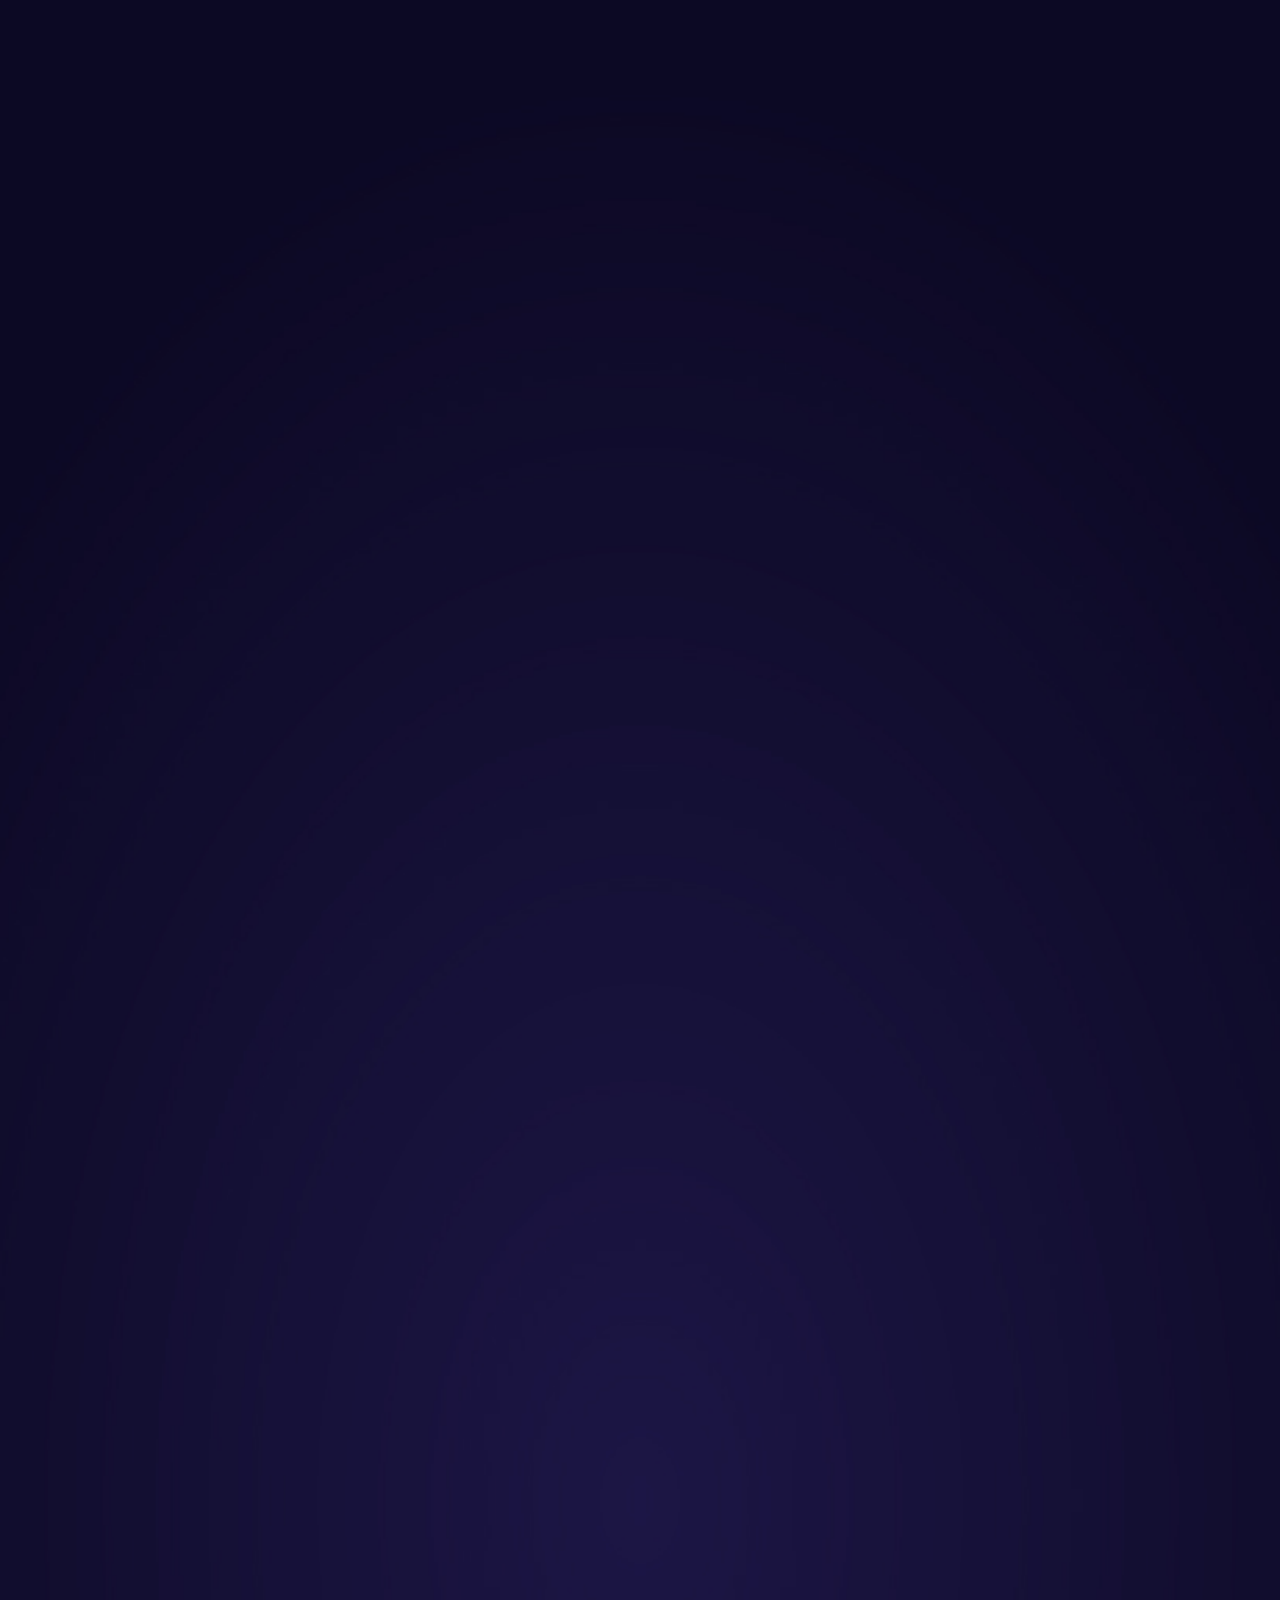
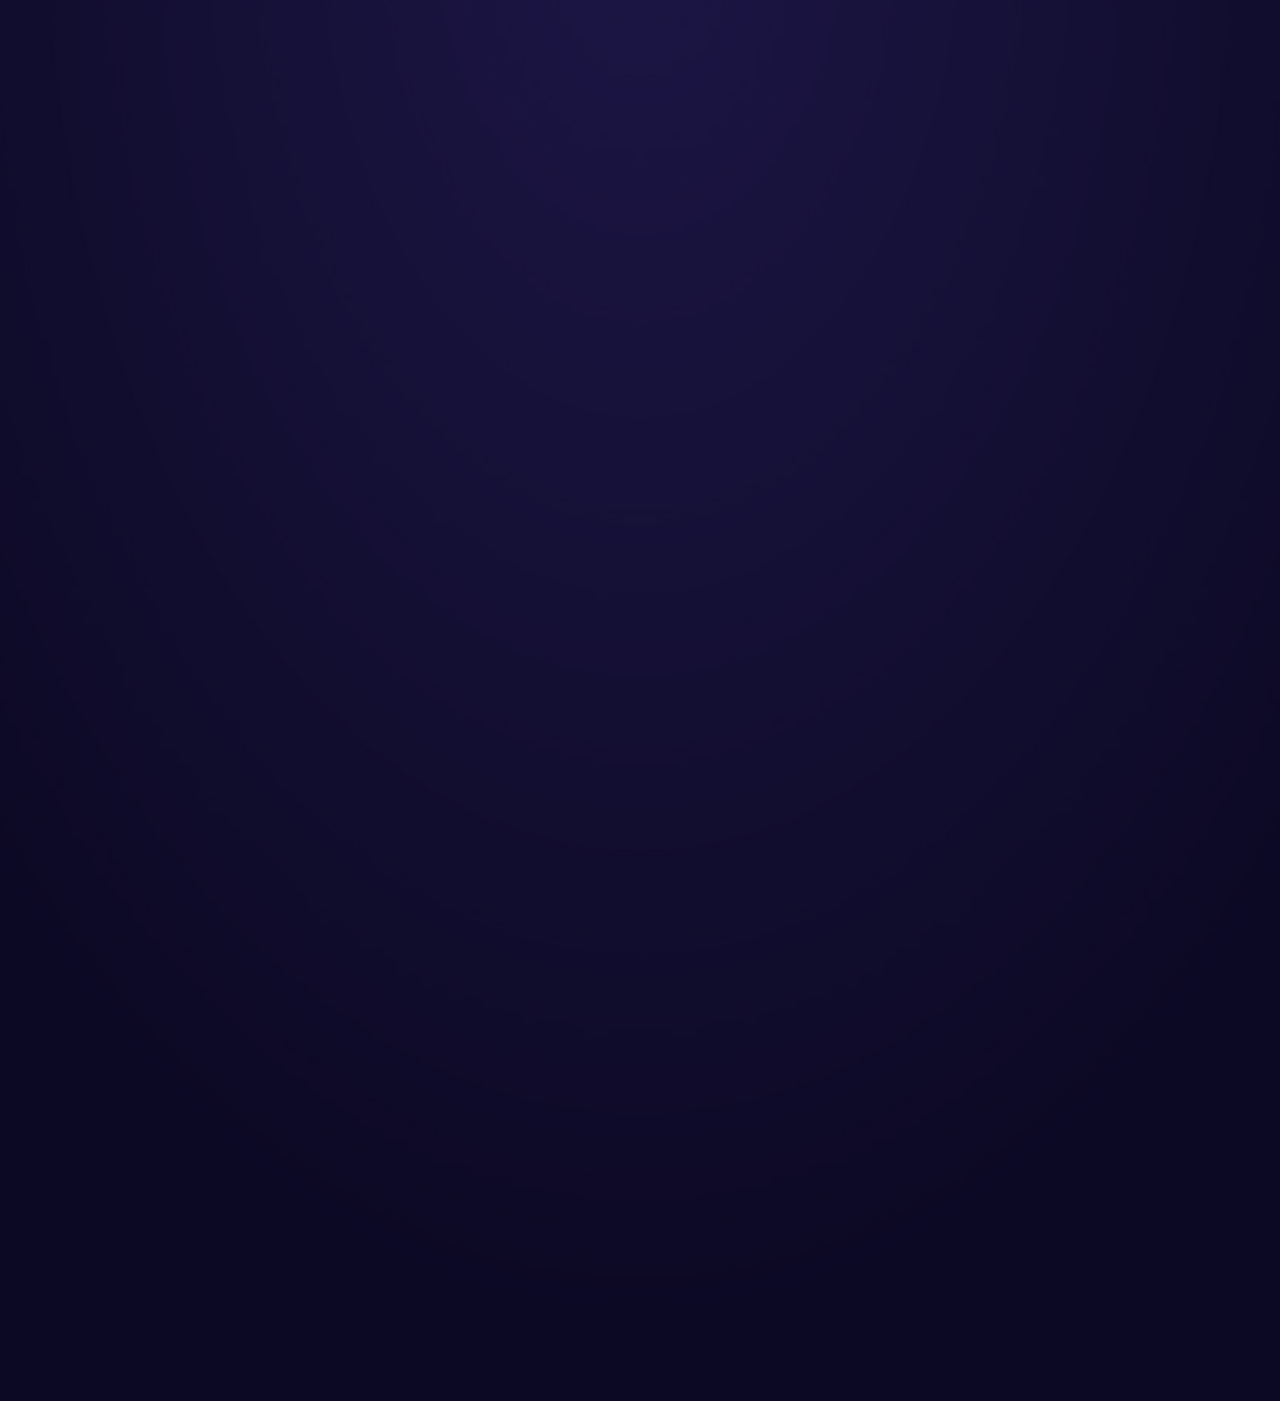
<file: blog.html>
﻿<!DOCTYPE html>
<!--[if IE 8]><html class="no-js lt-ie9" lang="en"> <![endif]-->
<!--[if gt IE 8]>
<!--><html class="no-js" lang="en"><!--<![endif]-->
<head>

	<!-- Basic Page Needs
	================================================== -->
	<meta charset="utf-8">
	<title>Euthenia</title>
	<meta name="description"  content="Professional Creative Template" />
	<meta name="author" content="IG Design">
	<meta name="keywords"  content="ig design, website, design, html5, css3, jquery, creative, clean, animated, portfolio, blog, one-page, multi-page, corporate, business," />
	<meta property="og:title" content="Professional Creative Template" />
	<meta property="og:type" content="website" />
	<meta property="og:url" content="" />
	<meta property="og:image" content="" />
	<meta property="og:image:width" content="470" />
	<meta property="og:image:height" content="246" />
	<meta property="og:site_name" content="" />
	<meta property="og:description" content="Professional Creative Template" />
	<meta name="twitter:card" content="" />
	<meta name="twitter:site" content="https://twitter.com/IvanGrozdic" />
	<meta name="twitter:domain" content="http://ivang-design.com/" />
	<meta name="twitter:title" content="" />
	<meta name="twitter:description" content="Professional Creative Template" />
	<meta name="twitter:image" content="http://ivang-design.com/" />

	<!-- Mobile Specific Metas
	================================================== -->
	<meta name="viewport" content="width=device-width, initial-scale=1, maximum-scale=1">
	<meta name="theme-color" content="#212121"/>
    <meta name="msapplication-navbutton-color" content="#212121"/>
    <meta name="apple-mobile-web-app-status-bar-style" content="#212121"/>

	<!-- Web Fonts 
	================================================== -->
	<link href="https://fonts.googleapis.com/css?family=Muli:200,200i,300,300i,400,400i,600,600i,700,700i,800,800i,900,900i&amp;subset=latin-ext,vietnamese" rel="stylesheet">
	<link href="https://fonts.googleapis.com/css?family=Roboto:100,100i,300,300i,400,400i,500,500i,700,700i,900,900i&amp;subset=cyrillic,cyrillic-ext,greek,greek-ext,latin-ext,vietnamese" rel="stylesheet">
	
	<!-- CSS
	================================================== -->
	<link rel="stylesheet" href="css/bootstrap.min.css"/>
	<link rel="stylesheet" href="css/font-awesome.min.css"/>
	<link rel="stylesheet" href="css/animsition.min.css"/>
	<link rel="stylesheet" href="css/swiper.min.css"/>
	<link rel="stylesheet" href="css/style.css"/>
			
	<!-- Favicons
	================================================== -->
	<link rel="icon" type="image/png" href="favicon.jpg">
	<link rel="apple-touch-icon" href="apple-touch-icon.jpg">
	<link rel="apple-touch-icon" sizes="72x72" href="apple-touch-icon-72x72.jpg">
	<link rel="apple-touch-icon" sizes="114x114" href="apple-touch-icon-114x114.jpg">
	
	
</head>
<body>

	<!-- Page preloader wrap
	================================================== -->

	<div class="animsition">	
		
		<!-- Nav and Logo
		================================================== -->

		<header class="cd-header">
			<div class="header-wrapper">
				<div class="logo-wrap">
					<a href="index.html" class="hover-target animsition-link"><img src="img/logo.png" alt=""></a>
				</div>
				<div class="nav-but-wrap">
					<div class="menu-icon hover-target">
						<span class="menu-icon__line menu-icon__line-left"></span>
						<span class="menu-icon__line"></span>
						<span class="menu-icon__line menu-icon__line-right"></span>
					</div>					
				</div>					
			</div>				
		</header>

		<div class="nav">
			<div class="nav__content">
				<div class="curent-page-name-shadow">news</div>
				<ul class="nav__list">
					<li class="nav__list-item"><a data-toggle="collapse" href="#collapseSub" class="hover-target" role="button" aria-expanded="false" aria-controls="collapseSub">work</a>
						<ul class="sub-links collapse" id="collapseSub">
							<li><a href="index.html" class="hover-target animsition-link">slider centerd title</a></li>
							<li><a href="index-1.html" class="hover-target animsition-link">slider centerd image</a></li>
							<li><a href="index-2.html" class="hover-target animsition-link">slider bottom title</a></li>
							<li><a href="index-3.html" class="hover-target animsition-link">slice revealer</a></li>
							<li><a href="index-4.html" class="hover-target animsition-link">masonry version</a></li>
						</ul>
					</li>
					<li class="nav__list-item"><a href="studio.html" class="hover-target animsition-link">studio</a></li>
					<li class="nav__list-item active-nav"><a href="blog.html" class="hover-target animsition-link">news</a></li>
					<li class="nav__list-item"><a href="contact.html" class="hover-target animsition-link">contact</a></li>
				</ul>
			</div>
		</div>	

		<!-- Primary Page Layout
		================================================== -->

		<div class="shadow-title parallax-top-shadow">News</div>
		
		<div class="section padding-page-top padding-bottom over-hide z-bigger">
			<div class="container z-bigger">
				<div class="row page-title px-5 px-xl-2">
					<div class="col-12 parallax-fade-top">
						<h1>Our Stories</h1>
					</div>
					<div class="offset-1 col-11 parallax-fade-top mt-2 mt-sm-3">
						<p>full of stuff</p>
					</div>
				</div>
			</div>
		</div>
		
		<div class="section padding-bottom-big z-bigger over-hide">
			<div class="container z-bigger">
				<div class="row page-title px-5 px-xl-2">
					<div class="col-12">
						<ul class="case-study-wrapper vertical-blog">
							<li class="case-study-name mb-5">
								<a href="post.html" class="hover-target animsition-link">
									<h4 class="mb-3">We want to share with you our mood after selection.</h4>
								</a>
								<div class="row">
									<div class="col-lg-6">
										<p class="pl-0 pl-md-5 mb-4">Sed ut perspiciatis unde omnis iste natus error sit voluptatem accusantium doloremque laudantium...</p>
										<p class="lead pl-0 pl-md-5 mb-0"><em>22.01.2019.</em></p>
										<a href="post.html" class="hover-target animsition-link"><div class="go-to-post"></div></a>
									</div>
								</div>	
							</li>
							<li class="case-study-name mb-5">
								<a href="post.html" class="hover-target animsition-link">
									<h4 class="mb-3">Sleep, code, eat, travel. Repeat.</h4>
								</a>
								<div class="row">
									<div class="col-lg-6">
										<p class="pl-0 pl-md-5 mb-4">Sed ut perspiciatis unde omnis iste natus error sit voluptatem accusantium doloremque laudantium...</p>
										<p class="lead pl-0 pl-md-5 mb-0"><em>21.01.2019.</em></p>
										<a href="post.html" class="hover-target animsition-link"><div class="go-to-post"></div></a>
									</div>
								</div>	
							</li>
							<li class="case-study-name mb-5">
								<a href="post.html" class="hover-target animsition-link">
									<h4 class="mb-3">Don’t get lost quoting your next projects.</h4>
								</a>
								<div class="row">
									<div class="col-lg-6">
										<p class="pl-0 pl-md-5 mb-4">Sed ut perspiciatis unde omnis iste natus error sit voluptatem accusantium doloremque laudantium...</p>
										<p class="lead pl-0 pl-md-5 mb-0"><em>19.01.2019.</em></p>
										<a href="post.html" class="hover-target animsition-link"><div class="go-to-post"></div></a>
									</div>
								</div>	
							</li>
							<li class="case-study-name mb-5" data-scroll-reveal="enter bottom move 30px over 0.5s after 0.1s">
								<a href="post.html" class="hover-target animsition-link">
									<h4 class="mb-3">Don´t give up, keep on focus all the time.</h4>
								</a>
								<div class="row">
									<div class="col-lg-6">
										<p class="pl-0 pl-md-5 mb-4">Sed ut perspiciatis unde omnis iste natus error sit voluptatem accusantium doloremque laudantium...</p>
										<p class="lead pl-0 pl-md-5 mb-0"><em>17.01.2019.</em></p>
										<a href="post.html" class="hover-target animsition-link"><div class="go-to-post"></div></a>
									</div>
								</div>	
							</li>
							<li class="case-study-name mb-5" data-scroll-reveal="enter bottom move 30px over 0.5s after 0.1s">
								<a href="post.html" class="hover-target animsition-link">
									<h4 class="mb-3">Moments from a life. Day of photography.</h4>
								</a>
								<div class="row">
									<div class="col-lg-6">
										<p class="pl-0 pl-md-5 mb-4">Sed ut perspiciatis unde omnis iste natus error sit voluptatem accusantium doloremque laudantium...</p>
										<p class="lead pl-0 pl-md-5 mb-0"><em>15.01.2019.</em></p>
										<a href="post.html" class="hover-target animsition-link"><div class="go-to-post"></div></a>
									</div>
								</div>	
							</li>
							<li class="case-study-name mb-5" data-scroll-reveal="enter bottom move 30px over 0.5s after 0.1s">
								<a href="post.html" class="hover-target animsition-link">
									<h4 class="mb-3">The golden rule of modern webdesign.</h4>
								</a>
								<div class="row">
									<div class="col-lg-6">
										<p class="pl-0 pl-md-5 mb-4">Sed ut perspiciatis unde omnis iste natus error sit voluptatem accusantium doloremque laudantium...</p>
										<p class="lead pl-0 pl-md-5 mb-0"><em>14.01.2019.</em></p>
										<a href="post.html" class="hover-target animsition-link"><div class="go-to-post"></div></a>
									</div>
								</div>	
							</li>
							<li class="case-study-name mb-5" data-scroll-reveal="enter bottom move 30px over 0.5s after 0.1s">
								<a href="post.html" class="hover-target animsition-link">
									<h4 class="mb-3">Pretty much how you'll see it.</h4>
								</a>
								<div class="row">
									<div class="col-lg-6">
										<p class="pl-0 pl-md-5 mb-4">Sed ut perspiciatis unde omnis iste natus error sit voluptatem accusantium doloremque laudantium...</p>
										<p class="lead pl-0 pl-md-5 mb-0"><em>11.01.2019.</em></p>
										<a href="post.html" class="hover-target animsition-link"><div class="go-to-post"></div></a>
									</div>
								</div>	
							</li>
							<li class="case-study-name mb-5" data-scroll-reveal="enter bottom move 30px over 0.5s after 0.1s">
								<a href="post.html" class="hover-target animsition-link">
									<h4 class="mb-3">Form and content together.</h4>
								</a>
								<div class="row">
									<div class="col-lg-6">
										<p class="pl-0 pl-md-5 mb-4">Sed ut perspiciatis unde omnis iste natus error sit voluptatem accusantium doloremque laudantium...</p>
										<p class="lead pl-0 pl-md-5 mb-0"><em>09.01.2019.</em></p>
										<a href="post.html" class="hover-target animsition-link"><div class="go-to-post"></div></a>
									</div>
								</div>	
							</li>
							<li class="case-study-name" data-scroll-reveal="enter bottom move 30px over 0.5s after 0.1s">
								<a href="post.html" class="hover-target animsition-link">
									<h4 class="mb-3">Don’t get lost quoting your next projects.</h4>
								</a>
								<div class="row">
									<div class="col-lg-6">
										<p class="pl-0 pl-md-5 mb-4">Sed ut perspiciatis unde omnis iste natus error sit voluptatem accusantium doloremque laudantium...</p>
										<p class="lead pl-0 pl-md-5 mb-0"><em>05.01.2019.</em></p>
										<a href="post.html" class="hover-target animsition-link"><div class="go-to-post"></div></a>
									</div>
								</div>	
							</li>
						</ul>
					</div>
				</div>
			</div>
		</div>
		
		<!-- Blog background images
		================================================== -->
		
		<ul class="case-study-images">
			<li>
				<div class="img-hero-background blog-back-image" style="background-image: url('img/blog/1.jpg');"></div> 
			</li>
			<li>
				<div class="img-hero-background blog-back-image" style="background-image: url('img/blog/2.jpg');"></div>
			</li>
			<li>
				<div class="img-hero-background blog-back-image" style="background-image: url('img/blog/3.jpg');"></div>
			</li>
			<li>
				<div class="img-hero-background blog-back-image" style="background-image: url('img/blog/4.jpg');"></div> 
			</li>
			<li>
				<div class="img-hero-background blog-back-image" style="background-image: url('img/blog/5.jpg');"></div> 
			</li>
			<li>
				<div class="img-hero-background blog-back-image" style="background-image: url('img/blog/6.jpg');"></div> 
			</li>
			<li>
				<div class="img-hero-background blog-back-image" style="background-image: url('img/blog/7.jpg');"></div> 
			</li>
			<li>
				<div class="img-hero-background blog-back-image" style="background-image: url('img/blog/8.jpg');"></div> 
			</li>
			<li>
				<div class="img-hero-background blog-back-image" style="background-image: url('img/blog/9.jpg');"></div> 
			</li>
		</ul>

		<div class="section padding-top-bottom over-hide z-bigger background-dark-3 footer">
			<div class="shadow-on-footer" data-scroll-reveal="enter bottom move 30px over 0.5s after 0.1s">Our Stories</div>
			<div class="container" data-scroll-reveal="enter bottom move 20px over 0.5s after 0.4s">
				<div class="row">
					<div class="col-12 text-center z-bigger py-5">
						<div class="footer-lines">
							<a href="blog.html" class="hover-target animsition-link"><h4>Older News</h4></a>
						</div>
					</div>
				</div>
			</div>		
		</div>
		
		<!-- Social links
		================================================== -->
		
		<div class="social-fixed">
			<a href="#" class="hover-target">tw</a>
			<a href="#" class="hover-target">fb</a>
			<a href="#" class="hover-target">be</a>
			<a href="#" class="hover-target">gh</a>
		</div>
		<div class="copyr">
			2019 © <a href="https://themeforest.net/user/ig_design/portfolio" class="hover-target">Euthenia</a>
		</div>
		
		<div class="scroll-to-top hover-target"></div>
		
		<!-- Page cursor
		================================================== -->
		
        <div class='cursor' id="cursor"></div>
        <div class='cursor2' id="cursor2"></div>
        <div class='cursor3' id="cursor3"></div>

	</div>

	
	<!-- JAVASCRIPT
    ================================================== -->
	<script src="js/jquery.min.js"></script>
	<script src="js/popper.min.js"></script> 
	<script src="js/bootstrap.min.js"></script>
	<script src="js/plugins.js"></script> 
	<script src="js/custom.js"></script>  
<!-- End Document
================================================== -->
</body>
</html>
</file>
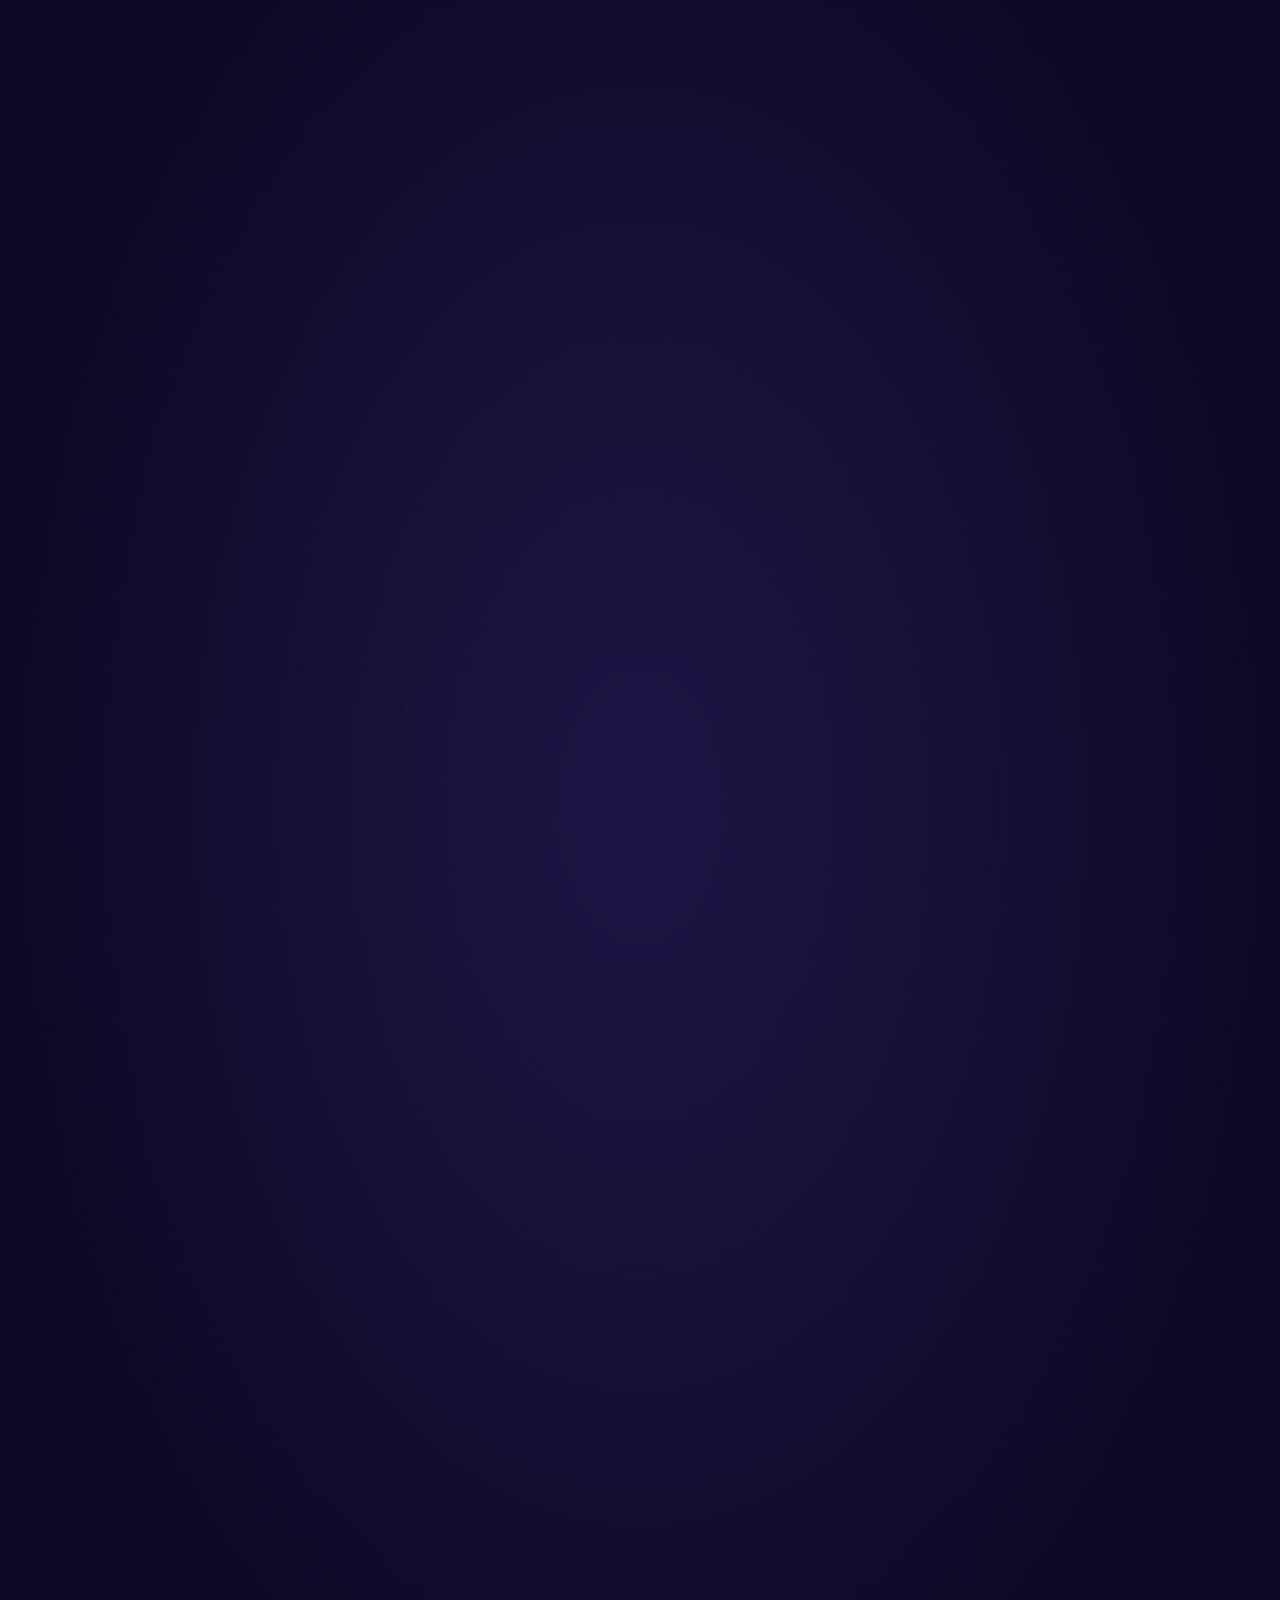
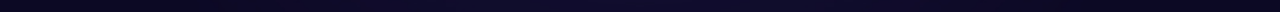
<file: contact.html>
﻿<!DOCTYPE html>
<!--[if IE 8]><html class="no-js lt-ie9" lang="en"> <![endif]-->
<!--[if gt IE 8]>
<!--><html class="no-js" lang="en"><!--<![endif]-->
<head>

	<!-- Basic Page Needs
	================================================== -->
	<meta charset="utf-8">
	<title>Santa Rosa</title>
	<meta name="description"  content="Fabrica Santa Rosa" />
	<meta name="author" content="Solo Dilo, Aktan Technology">
	<meta name="keywords"  content="fábrica, website, poliestireno, vigueta, caseton, bovedilla, concreto, santa rosa, malla, masilla," />
	<meta property="og:title" content="Fabrica Santa Rosa" />
	<meta property="og:type" content="website" />
	<meta property="og:url" content="" />
	<meta property="og:image" content="" />
	<meta property="og:image:width" content="470" />
	<meta property="og:image:height" content="246" />
	<meta property="og:site_name" content="" />
	<meta property="og:description" content="Fabrica Santa Rosa" />
	<meta name="twitter:card" content="" />
	<!-- <meta name="twitter:site" content="https://twitter.com/IvanGrozdic" /> -->
	<!-- <meta name="twitter:domain" content="http://ivang-design.com/" /> -->
	<!-- <meta name="twitter:title" content="" />
	<meta name="twitter:description" content="Professional Creative Template" />
	<meta name="twitter:image" content="http://ivang-design.com/" /> -->

	<!-- Mobile Specific Metas
	================================================== -->
	<meta name="viewport" content="width=device-width, initial-scale=1, maximum-scale=1">
	<meta name="theme-color" content="#212121"/>
    <meta name="msapplication-navbutton-color" content="#212121"/>
    <meta name="apple-mobile-web-app-status-bar-style" content="#212121"/>

	<!-- Web Fonts 
	================================================== -->
	<link href="https://fonts.googleapis.com/css?family=Muli:200,200i,300,300i,400,400i,600,600i,700,700i,800,800i,900,900i&amp;subset=latin-ext,vietnamese" rel="stylesheet">
	<link href="https://fonts.googleapis.com/css?family=Roboto:100,100i,300,300i,400,400i,500,500i,700,700i,900,900i&amp;subset=cyrillic,cyrillic-ext,greek,greek-ext,latin-ext,vietnamese" rel="stylesheet">
	
	<!-- CSS
	================================================== -->
	<link rel="stylesheet" href="css/bootstrap.min.css"/>
	<link rel="stylesheet" href="css/font-awesome.min.css"/>
	<link rel="stylesheet" href="css/animsition.min.css"/>
	<link rel="stylesheet" href="css/swiper.min.css"/>
	<link rel="stylesheet" href="css/style.css"/>

	<!-- Font Awesome -->
	<link rel="stylesheet" href="css/all.min.css">
	<link rel="stylesheet" href="css/regular.min.css">
	<link rel="stylesheet" href="css/solid.min.css">
			
	<!-- Favicons
	================================================== -->
	<link rel="icon" type="image/png" href="./img/santarosaImg/Logo-Santa-Rosa-Azul-Bco.png">
	<link rel="apple-touch-icon" href="apple-touch-icon.jpg">
	<link rel="apple-touch-icon" sizes="72x72" href="apple-touch-icon-72x72.jpg">
	<link rel="apple-touch-icon" sizes="114x114" href="apple-touch-icon-114x114.jpg">
	
	
</head>
<body>

	<!-- Page preloader wrap
	================================================== -->

	<div class="animsition">	
		
		<!-- Nav and Logo
		================================================== -->

		<header class="cd-header cursor-show">
				<div class="header-wrapper">
					<div class="logo-wrap">
						<a href="index.html" class="hover-target animsition-link"><img src="img/NuevaWeb/Imagenes/Logo_bco_SRF.png" alt=""></a>
					</div>
					<div class="nav-but-wrap">
						<div class="menu-icon hover-target">
							<span class="menu-icon__line menu-icon__line-left"></span>
							<span class="menu-icon__line"></span>
							<span class="menu-icon__line menu-icon__line-right"></span>
						</div>					
					</div>					
				</div>				
			</header>

		<div class="nav cursor-show">
				<div class="nav__content">
					<div class="curent-page-name-shadow">santarosa.mx</div>
					<ul class="nav__list">
						<!-- <li class="nav__list-item active-nav"><a data-toggle="collapse" href="#collapseSub" class="hover-target" role="button" aria-expanded="false" aria-controls="collapseSub">Nosotros</a>
							<ul class="sub-links collapse" id="collapseSub">
								<li class="active-nav"><a href="index.html" class="hover-target animsition-link">slider centerd title</a></li>
								<li><a href="index-1.html" class="hover-target animsition-link">slider centerd image</a></li>
								<li><a href="index-2.html" class="hover-target animsition-link">slider bottom title</a></li>
								<li><a href="index-3.html" class="hover-target animsition-link">slice revealer</a></li>
								<li><a href="index-4.html" class="hover-target animsition-link">masonry version</a></li>
								blog.html
							</ul>
						</li> -->
						<li class="nav__list-item"><a href="nosotros.html" class="hover-target animsition-link">Nosotros</a></li>
						<!-- <li class="nav__list-item"><a href="index-1.html" class="hover-target animsition-link">Producto</a></li> -->
						<li class="nav__list-item"><a data-toggle="collapse" href="#collapseSub" class="hover-target" role="button" aria-expanded="false" aria-controls="collapseSub">Nuestros Productos</a>
							<ul class="sub-links collapse" id="collapseSub">
								<li><a href="vigueta.html" class="hover-target animsition-link">Vigueta</a></li>
								<li><a href="poliestireno.html" class="hover-target animsition-link">Poliestireno</a></li>
								<li><a href="otrosProductos.html" class="hover-target animsition-link">Otros productos</a></li>
							</ul>
						</li>
						<li class="nav__list-item active-nav"><a href="contact.html" class="hover-target animsition-link">Contacto</a></li>
						<!-- <li class="nav__list-item"><a href="gallery.html" class="hover-target animsition-link">Catálogo</a></li> -->
					</ul>
				</div>
			</div>

		<!-- Primary Page Layout
		================================================== -->	

		<div class="shadow-title parallax-top-shadow">Contacto</div>
		
		<div class="section padding-page-top padding-bottom over-hide z-bigger">
			<div class="container z-bigger">
				<div class="row page-title px-5 px-xl-2">
					<div class="col-12 parallax-fade-top">
						<h1>Pide tu cotización</h1>
					</div>
					<div class="offset-1 col-11 parallax-fade-top mt-2 mt-sm-3">
						<p>Estamos en contacto</p>
					</div>
				</div>
			</div>
		</div>

		<div class="section padding-bottom-big over-hide z-bigger">
			<div class="container">
				<div class="row px-5 px-xl-2">
					<div class="col-lg-9">
						<div class="row ajax-form">
							<form action="./php/submit.php" method="POST">
								<div class="col-md-6">
									<input class="hover-target" name="name" type="text" placeholder="Nombre: *" autocomplete="off"/>
								</div>	
								<div class="col-md-6 mt-4 mt-md-0">
									<input class="hover-target" name="email" type="email" placeholder="E-Mail: *" autocomplete="off"/>
								</div>	
								<div class="col-md-6 mt-4">
									<input class="hover-target" name="phone" type="tel" placeholder="Telefono:" autocomplete="off"/>
								</div>	
								<div class="col-md-6 mt-4">
									<input class="hover-target" name="location" type="text" placeholder="Ciudad:" autocomplete="off"/>
								</div>	
								<!-- <div class="col-md-6 mt-4 hover-target">
									<select name="budget" class="wide">
										<option data-display="Budget">Budget</option>
										<option value="1">$2000 - $5000</option>
										<option value="2">$5000 - $10000</option>
										<option value="3">$10000 - $25000</option>
										<option value="4">$25000 - $50000</option>
										<option value="5">$50000 and up</option>
									</select>
								</div>	 -->
								<div class="col-md-6 mt-4 hover-target">
									<select name="interested" class="wide">
										<option data-display="Interesado en">Interesado en</option>
										<option value="1">Viguetas de Concreto</option>
										<option value="2">Viguetas de Poliestireno</option>
										<option value="3">Bovedillas de Poliestireno</option>
										<option value="4">Caseton de Poliestireno</option>
										<option value="5">Mallas</option>
										<option value="6">Masilla</option>
										<option value="7">Otros</option>
										<!-- <option value="4">Illustration</option>
										<option value="5">Motion Graphics</option>
										<option value="6">Graphic Design</option> -->
									</select>
								</div>	
								<!-- <div class="col-md-6 mt-4">
									<input class="hover-target" name="name" type="text" placeholder="Company Name:" autocomplete="off"/>
								</div>	
								<div class="col-md-6 mt-4">
									<input class="hover-target" name="name" type="text" placeholder="Website:" autocomplete="off"/>
								</div>	 -->
								<div class="col-md-12 mt-4">
									<textarea class="hover-target" name="message" placeholder="¿Como podemos ayudarte? *"></textarea>
								</div>
								<div class="col-md-6 mt-4">
									<button class="hover-target" id="send" data-lang="en" type="submit"><span>Enviar</span></button>
								</div>
								<div class="col-md-6 mt-4">
									<span id="siteseal"><script async type="text/javascript" src="https://seal.godaddy.com/getSeal?sealID=O8rjcgCOg7l1h8YGlZVv5wIyrMnGk8QIkzc3N492tJ0cNCVlr8MVMzFNpBTq"></script></span>
								</div>
							</form>
						</div>	
					</div>
					<div class="col-lg-3 mt-4 mt-lg-0">
						<div class="section background-dark-4 p-4">
							<h6 class="mb-3">Contáctanos</h6>
							<p class="mb-0">(999) 929 87 30</p>
							<p class="mb-4">(999) 929 43 59</p>
							<h6 class="mb-3">Visitanos</h6>
							<p class="mb-4">Calle 42 Sur, Col.Leona Vicario<br>Mérida, Yucatán, México</p>
							<h6 class="mb-3">Email</h6>
							<p class="mb-0">ventas@santarosa.mx</p>
							<!-- <p class="mb-0">support@euthenia.com</p> -->
						</div>
					</div>
				</div>		
			</div>				
		</div>

		

		<div class="section over-hide z-bigger">
			<!-- <div class="container">
				<div class="row"> -->
						<iframe src="https://www.google.com/maps/embed?pb=!1m18!1m12!1m3!1d3726.8633312127326!2d-89.60594378511851!3d20.917817486058553!2m3!1f0!2f0!3f0!3m2!1i1024!2i768!4f13.1!3m3!1m2!1s0x8f5671d0ccaa022f%3A0xbeedb7ca7b56c09c!2sSanta+Rosa+Fabrica!5e0!3m2!1ses-419!2smx!4v1565301738803!5m2!1ses-419!2smx" 
						width="100%" height="450" frameborder="0" style="border:0" allowfullscreen></iframe>
					<!-- <div class="col-12 text-center z-bigger">
						<h5>Calle 42 Sur, Col. Leona Vicario<br>NY 11201, USA</h5>
					</div>
					<div class="col-md-12 mt-5 text-center">
						<a href="https://www.google.com/maps/embed?pb=!1m18!1m12!1m3!1d3726.8633312127326!2d-89.60594378511851!3d20.917817486058553!2m3!1f0!2f0!3f0!3m2!1i1024!2i768!4f13.1!3m3!1m2!1s0x8f5671d0ccaa022f%3A0xbeedb7ca7b56c09c!2sSanta+Rosa+Fabrica!5e0!3m2!1ses-419!2smx!4v1565301738803!5m2!1ses-419!2smx" class="contact-link hover-target" target="_blank">find us on map</a>
					</div> -->
				<!-- </div>
			</div>		 -->
		</div>
		
		<!-- <iframe src="https://www.google.com/maps/embed?pb=!1m18!1m12!1m3!1d3726.8633312127326!2d-89.60594378511851!3d20.917817486058553!2m3!1f0!2f0!3f0!3m2!1i1024!2i768!4f13.1!3m3!1m2!1s0x8f5671d0ccaa022f%3A0xbeedb7ca7b56c09c!2sSanta+Rosa+Fabrica!5e0!3m2!1ses-419!2smx!4v1565301738803!5m2!1ses-419!2smx" 
		width="600" height="450" frameborder="0" style="border:0" allowfullscreen></iframe> -->
		

		<!-- <div class="section padding-top-bottom over-hide z-bigger background-dark-3 footer">
			<div class="shadow-on-footer" data-scroll-reveal="enter bottom move 30px over 0.5s after 0.1s">office@euthenia.com</div>
			<div class="container" data-scroll-reveal="enter bottom move 20px over 0.5s after 0.4s">
				<div class="row">
					<div class="col-12 text-center z-bigger py-5">
						<div class="footer-lines">
							<a href="mailto:office@euthenia.com" class="hover-target"><h4>Email Us</h4></a>
						</div>
					</div>
				</div>
			</div>		
		</div>	 -->
		
		<!-- Social links
		================================================== -->
		
		<div class="social-fixed">
			<a href="https://www.facebook.com/SantaRosaFabrica/" class="hover-target" target="_blank"><img src="./img/icons/facebook-logo-white.png" alt=""></a>
			<a href=" https://wa.me/5219993666907" class="hover-target" target="_blank"><img src="./img/icons/whatsapp-white.png" alt=""></a>
			<!-- <a href="#" class="hover-target">be</a> -->
			<a href="https://www.instagram.com/santarosa.mx" class="hover-target" target="_blank"><img src="./img/icons/instagram-logo-white.png" alt=""></a>
			<a href="./media/SantaRosa Ed2 2019.pdf" class="hover-target" target="_blank"><img src="./img/icons/pdf-white.png" alt=""></a>
		</div>
		<div class="copyr">
			2019 © Solo Dilo by Aktan
		</div>
		
		<div class="scroll-to-top hover-target"></div>
		
		<!-- Page cursor
		================================================== -->
		
        <div class='cursor' id="cursor"></div>
        <div class='cursor2' id="cursor2"></div>
        <div class='cursor3' id="cursor3"></div>		
		
	</div>
	
	<!-- JAVASCRIPT
    ================================================== -->
	<script src="js/jquery.min.js"></script>
	<script src="js/popper.min.js"></script> 
	<script src="js/bootstrap.min.js"></script>
	<script src="js/plugins.js"></script> 
	<script src="js/custom.js"></script>  
	<script type="text/javascript">
		$(window).on("scroll", function() {
			// var scrollHeight
		})
	</script>
	<script src="https://smtpjs.com/v3/smtp.js"></script>

<!-- End Document
================================================== -->
</body>
</html>
</file>
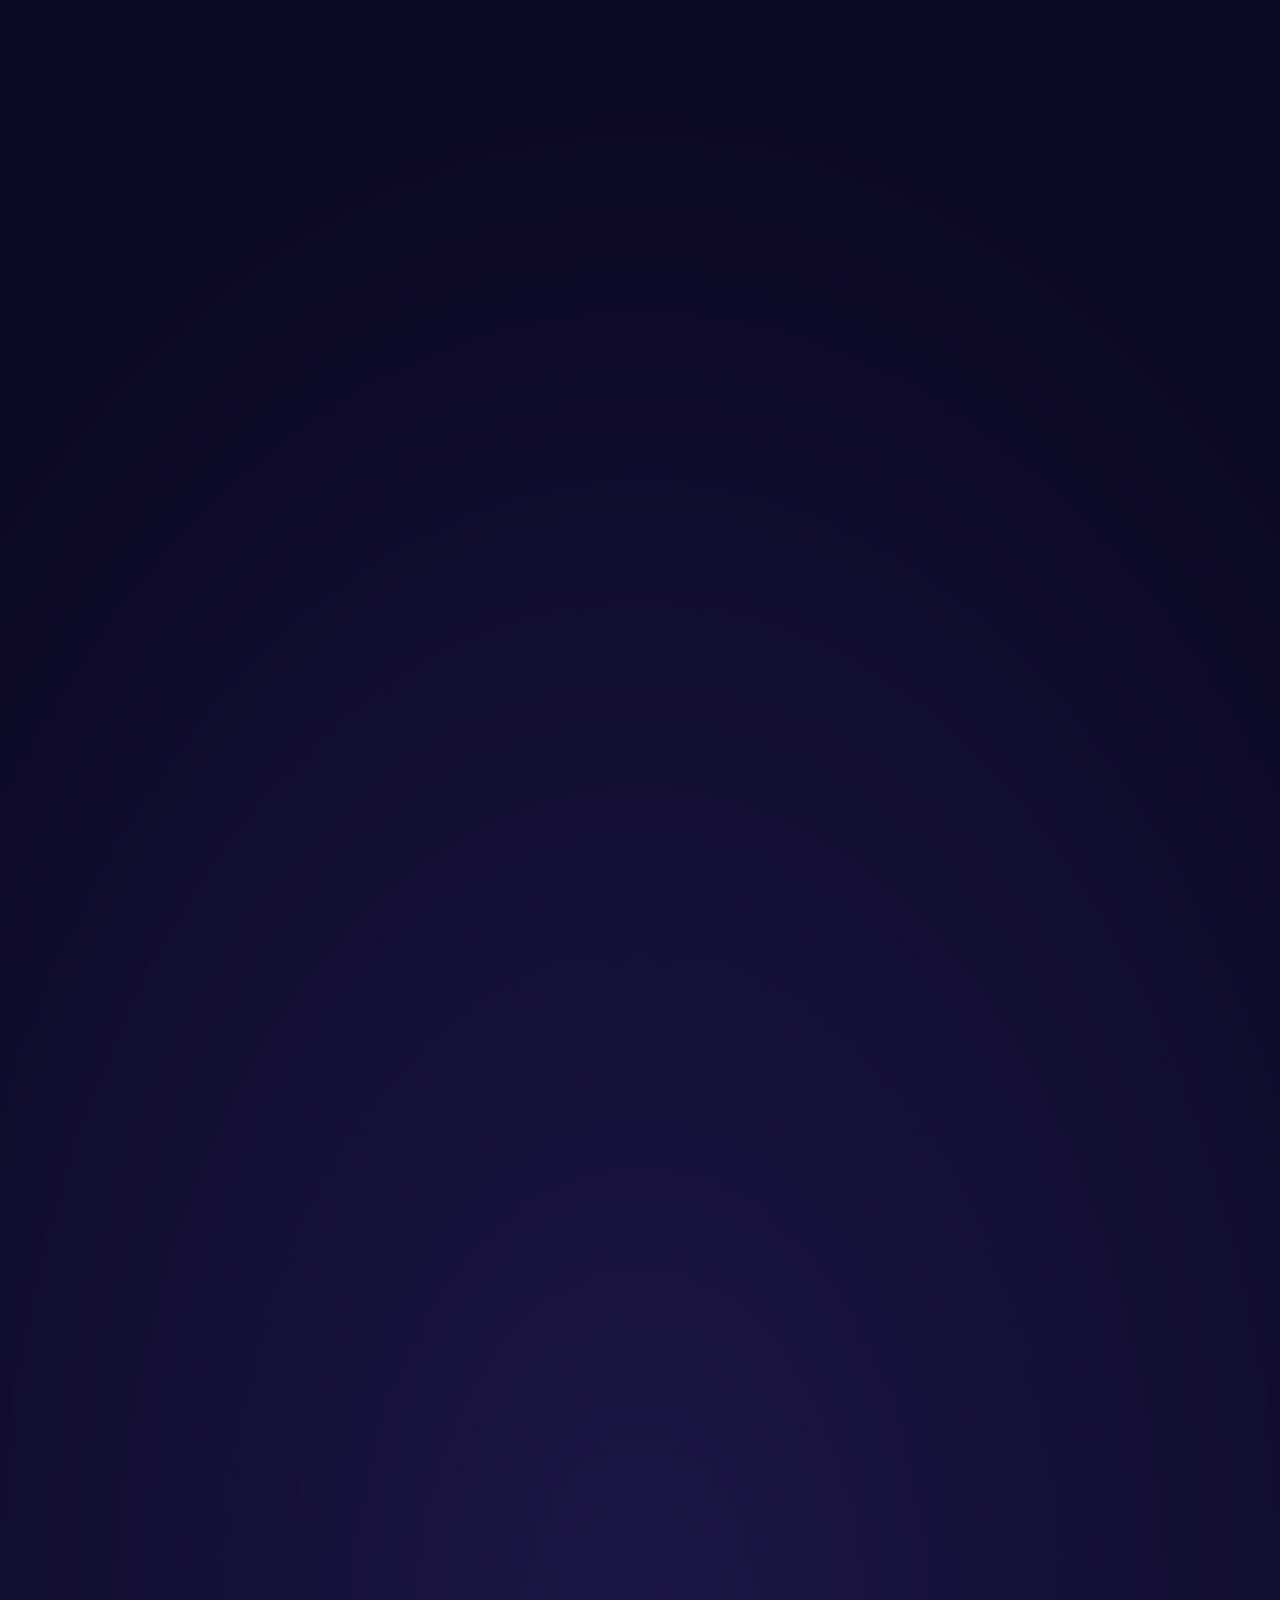
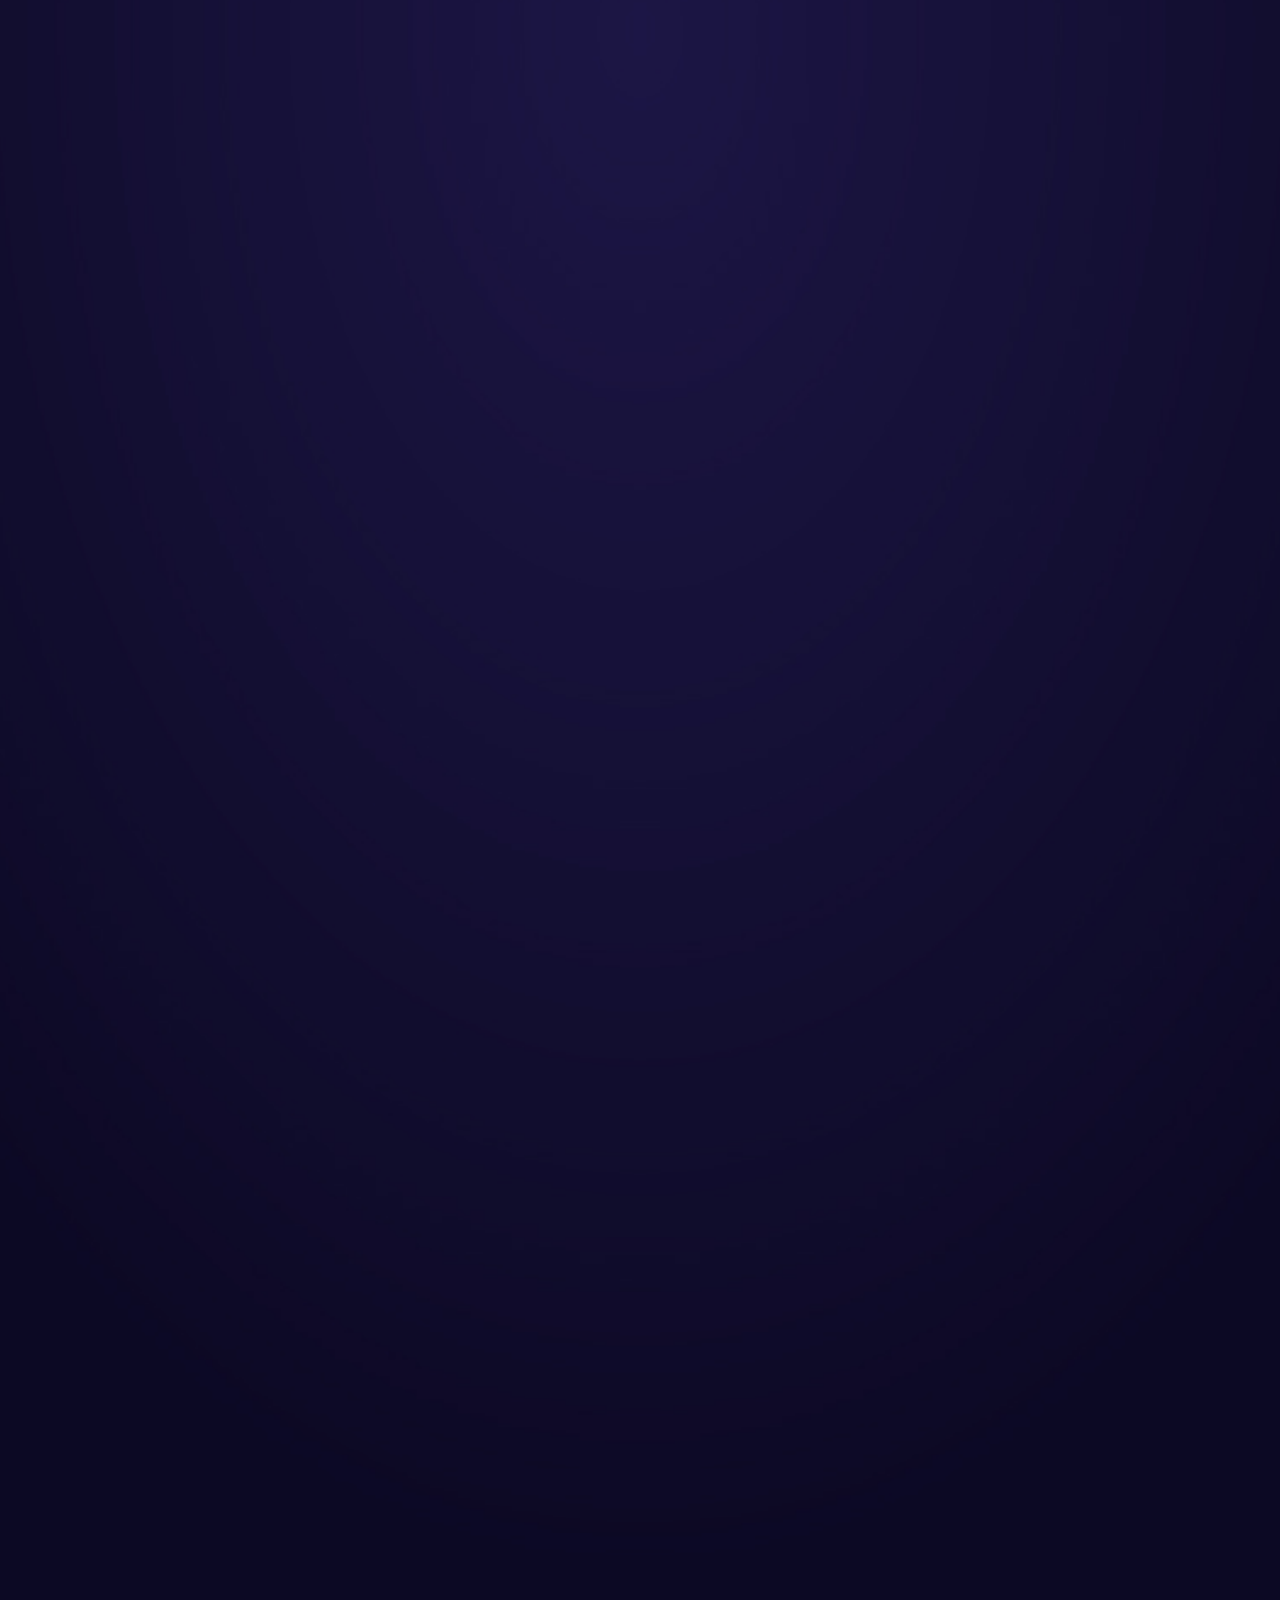
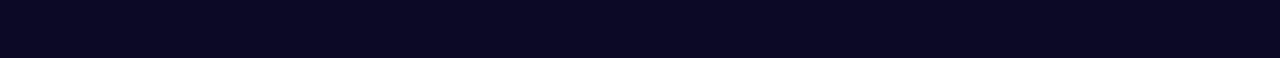
<file: gallery.html>
﻿<!DOCTYPE html>
<!--[if IE 8]><html class="no-js lt-ie9" lang="en"> <![endif]-->
<!--[if gt IE 8]>
<!--><html class="no-js" lang="en"><!--<![endif]-->
<head>

	<!-- Basic Page Needs
	================================================== -->
	<meta charset="utf-8">
	<title>Euthenia</title>
	<meta name="description"  content="Professional Creative Template" />
	<meta name="author" content="IG Design">
	<meta name="keywords"  content="ig design, website, design, html5, css3, jquery, creative, clean, animated, portfolio, blog, one-page, multi-page, corporate, business," />
	<meta property="og:title" content="Professional Creative Template" />
	<meta property="og:type" content="website" />
	<meta property="og:url" content="" />
	<meta property="og:image" content="" />
	<meta property="og:image:width" content="470" />
	<meta property="og:image:height" content="246" />
	<meta property="og:site_name" content="" />
	<meta property="og:description" content="Professional Creative Template" />
	<meta name="twitter:card" content="" />
	<meta name="twitter:site" content="https://twitter.com/IvanGrozdic" />
	<meta name="twitter:domain" content="http://ivang-design.com/" />
	<meta name="twitter:title" content="" />
	<meta name="twitter:description" content="Professional Creative Template" />
	<meta name="twitter:image" content="http://ivang-design.com/" />

	<!-- Mobile Specific Metas
	================================================== -->
	<meta name="viewport" content="width=device-width, initial-scale=1, maximum-scale=1">
	<meta name="theme-color" content="#212121"/>
    <meta name="msapplication-navbutton-color" content="#212121"/>
    <meta name="apple-mobile-web-app-status-bar-style" content="#212121"/>

	<!-- Web Fonts 
	================================================== -->
	<link href="https://fonts.googleapis.com/css?family=Muli:200,200i,300,300i,400,400i,600,600i,700,700i,800,800i,900,900i&amp;subset=latin-ext,vietnamese" rel="stylesheet">
	<link href="https://fonts.googleapis.com/css?family=Roboto:100,100i,300,300i,400,400i,500,500i,700,700i,900,900i&amp;subset=cyrillic,cyrillic-ext,greek,greek-ext,latin-ext,vietnamese" rel="stylesheet">
	
	<!-- CSS
	================================================== -->
	<link rel="stylesheet" href="css/bootstrap.min.css"/>
	<link rel="stylesheet" href="css/font-awesome.min.css"/>
	<link rel="stylesheet" href="css/animsition.min.css"/>
	<link rel="stylesheet" href="css/swiper.min.css"/>
	<link rel="stylesheet" href="css/style.css"/>
			
	<!-- Favicons
	================================================== -->
	<link rel="icon" type="image/png" href="favicon.jpg">
	<link rel="apple-touch-icon" href="apple-touch-icon.jpg">
	<link rel="apple-touch-icon" sizes="72x72" href="apple-touch-icon-72x72.jpg">
	<link rel="apple-touch-icon" sizes="114x114" href="apple-touch-icon-114x114.jpg">
	
	
</head>
<body>

	<!-- Page preloader wrap
	================================================== -->

	<div class="animsition">	
		
		<!-- Nav and Logo
		================================================== -->

		<header class="cd-header cursor-show">
			<div class="header-wrapper">
				<div class="logo-wrap">
					<a href="index.html" class="hover-target animsition-link"><img src="img/logo.png" alt=""></a>
				</div>
				<div class="nav-but-wrap">
					<div class="menu-icon hover-target">
						<span class="menu-icon__line menu-icon__line-left"></span>
						<span class="menu-icon__line"></span>
						<span class="menu-icon__line menu-icon__line-right"></span>
					</div>					
				</div>					
			</div>				
		</header>

		<div class="nav cursor-show">
			<div class="nav__content">
				<div class="curent-page-name-shadow">work</div>
				<ul class="nav__list">
					<li class="nav__list-item active-nav"><a data-toggle="collapse" href="#collapseSub" class="hover-target" role="button" aria-expanded="false" aria-controls="collapseSub">work</a>
						<ul class="sub-links collapse" id="collapseSub">
							<li><a href="index.html" class="hover-target animsition-link">slider centerd title</a></li>
							<li><a href="index-1.html" class="hover-target animsition-link">slider centerd image</a></li>
							<li><a href="index-2.html" class="hover-target animsition-link">slider bottom title</a></li>
							<li><a href="index-3.html" class="hover-target animsition-link">slice revealer</a></li>
							<li class="active-nav"><a href="index-4.html" class="hover-target animsition-link">masonry version</a></li>
						</ul>
					</li>
					<li class="nav__list-item"><a href="studio.html" class="hover-target animsition-link">studio</a></li>
					<li class="nav__list-item"><a href="blog.html" class="hover-target animsition-link">news</a></li>
					<li class="nav__list-item"><a href="contact.html" class="hover-target animsition-link">contact</a></li>
				</ul>
			</div>
		</div>	

		<!-- Primary Page Layout
		================================================== -->	

		<div class="shadow-title parallax-top-shadow">Our Work</div>
		
		<div class="section padding-page-top padding-bottom over-hide z-bigger">
			<div class="container z-bigger">
				<div class="row page-title px-5 px-xl-2">
					<div class="col-12 parallax-fade-top">
						<h1>Our Work</h1>
					</div>
					<div class="offset-1 col-11 parallax-fade-top mt-2 mt-sm-3">
						<p>we do magic</p>
					</div>
				</div>
			</div>
		</div>

		<div class="section padding-bottom-big over-hide z-bigger">
			<div class="container">
				<div class="row px-5 px-xl-2">
					<div class="col-md-12 mb-4">
						<div id="portfolio-filter" class="portfolio-filter">
							<ul id="filter">
								<li><a href="#" class="current hover-target" data-filter="*" title="">all</a></li>
								<li><a href="#" class="hover-target" data-filter=".branding" title="">branding</a></li>
								<li><a href="#" class="hover-target" data-filter=".photo" title="">photo</a></li>
								<li><a href="#" class="hover-target" data-filter=".motion" title="">motion</a></li>
							</ul>
						</div>
					</div>	
				</div>		
			</div>	
						
			<div id="projects-grid">
				<a href="project.html" class="hover-target animsition-link">
					<div class="portfolio-box motion">
						<img src="img/masonry/5.jpg" alt="">
						<div class="portfolio-mask"></div>
						<p>fashion</p>
						<h4>The Battle</h4>
					</div>
				</a>
				<a href="project-1.html" class="hover-target animsition-link">
					<div class="portfolio-box photo">
						<img src="img/masonry/7.jpg" alt="">
						<div class="portfolio-mask"></div>
						<p>digital art</p>
						<h4>Processors</h4>
					</div>
				</a>
				<a href="project.html" class="hover-target animsition-link">
					<div class="portfolio-box motion">
						<img src="img/masonry/2.jpg" alt="">
						<div class="portfolio-mask"></div>
						<p>fashion</p>
						<h4>L'Etoile Feb</h4>
					</div>
				</a>
				<a href="project-1.html" class="hover-target animsition-link">
					<div class="portfolio-box branding">
						<img src="img/masonry/3.jpg" alt="">
						<div class="portfolio-mask"></div>
						<p>art direction</p>
						<h4>Tempo</h4>
					</div>
				</a>
				<a href="project.html" class="hover-target animsition-link">
					<div class="portfolio-box photo">
						<img src="img/masonry/4.jpg" alt="">
						<div class="portfolio-mask"></div>
						<p>advertising</p>
						<h4>Kresios</h4>
					</div>
				</a>
				<a href="project-1.html" class="hover-target animsition-link">
					<div class="portfolio-box branding">
						<img src="img/masonry/6.jpg" alt="">
						<div class="portfolio-mask"></div>
						<p>architecture</p>
						<h4>Hospitality</h4>
					</div>
				</a>
				<a href="project.html" class="hover-target animsition-link">
					<div class="portfolio-box motion">
						<img src="img/masonry/8.jpg" alt="">
						<div class="portfolio-mask"></div>
						<p>architecture</p>
						<h4>Mrsoet</h4>
					</div>
				</a>
				<a href="project-1.html" class="hover-target animsition-link">
					<div class="portfolio-box photo">
						<img src="img/masonry/1.jpg" alt="">
						<div class="portfolio-mask"></div>
						<p>photography</p>
						<h4>Dark Dream</h4>
					</div>
				</a>
			</div>			
		</div>

		<div class="section padding-top-bottom over-hide z-bigger background-dark-3 footer">
			<div class="shadow-on-footer" data-scroll-reveal="enter bottom move 30px over 0.5s after 0.1s">Say Hello</div>
			<div class="container" data-scroll-reveal="enter bottom move 20px over 0.5s after 0.4s">
				<div class="row">
					<div class="col-12 text-center z-bigger py-5">
						<div class="footer-lines">
							<a href="contact.html" class="hover-target animsition-link"><h4>Get in Touch</h4></a>
						</div>
					</div>
				</div>
			</div>		
		</div>	
		
		<!-- Social links
		================================================== -->
		
		<div class="social-fixed">
			<a href="#" class="hover-target">tw</a>
			<a href="#" class="hover-target">fb</a>
			<a href="#" class="hover-target">be</a>
			<a href="#" class="hover-target">gh</a>
		</div>
		<div class="copyr">
			2019 © <a href="https://themeforest.net/user/ig_design/portfolio" class="hover-target">Euthenia</a>
		</div>
		
		<div class="scroll-to-top hover-target"></div>
		
		<!-- Page cursor
		================================================== -->
		
        <div class='cursor' id="cursor"></div>
        <div class='cursor2' id="cursor2"></div>
        <div class='cursor3' id="cursor3"></div>		
		
	</div>

	
	<!-- JAVASCRIPT
    ================================================== -->
	<script src="js/jquery.min.js"></script>
	<script src="js/popper.min.js"></script> 
	<script src="js/bootstrap.min.js"></script>
	<script src="js/plugins.js"></script> 
	<script src="js/custom.js"></script>  
<!-- End Document
================================================== -->
</body>
</html>
</file>
<file: css/style.css>
/*
 * Table of contents:
 * 
 * from line 14 - Primary
 * from line 87 - Preloader style
 * from line 116 - Cursor
 * from line 223 - Primary style
 * from line 438 - Navigation
 * from line 843 - Home/Work/Project pages
 * from line 1623 - Studio page
 * from line 1712 - Blog/Post page
 * from line 2131 - Contact
 * from line 2558 - Media, for smaller screens
 *
 */

/* #Primary
================================================== */

body{
	font-family: 'Roboto', sans-serif;
	font-weight: 300;
	font-size: 15px;
	line-height: 1.7;
	color: #c4c3ca;
	/* background-color: #1f2029; */
	background: url('../img/NuevaWeb/Imagenes/Fondos/Fondo_Vertical.jpg') no-repeat center center;
	background-size: cover;
	overflow-x: hidden;
}
h1, h2, h3, h4, h5, h6,
.h1, .h2, .h3, .h4, .h5, .h6{
	font-family: 'Muli', sans-serif;
	font-weight: 300;
	margin-bottom: 0;
	line-height: 1.35;
	color: #fff;
	/* color: #000; */
}
h1, .h1 {
	font-size: 3.2rem;
	font-weight: 600;
}
h2, .h2 {
	font-size: 3.2rem;
}
h3, .h3 {
	font-size: 2.6rem;
	font-weight: 400;
}
h4, .h4 {
	font-size: 1.9rem;
	font-weight: 400;
}
h5, .h5 {
	font-size: 1.35rem;
	font-weight: 400;
}
h6, .h6 {
	font-size: 1rem;
	text-transform: uppercase;
	font-weight: 700;
	margin-bottom: 1rem;
}
::selection {
	color: #fff;
}
::-moz-selection {
	color: #fff;
}
::selection {
	background-color: #000;
}
::-moz-selection {
	background-color: #000;
}
mark{
	color:#212121;
}
.lead {
	font-size: 1.15rem;
	font-weight: 300;
}
.lead-big {
	font-size: 1.55rem;
	line-height: 1.6;
	font-weight: 300;
}

/* #Preloader style
================================================== */

.animsition-loading,
.animsition-loading:after {
	width: 36px;
	height: 36px;
	position: fixed;
	top: 50%;
	left: 50%;
	margin-top: -18px;
	margin-left: -18px;
	border-radius: 50%;
	z-index: 100;
}
.animsition-loading {
	opacity: .2;
	background-color: transparent;
	border:none;
	background-color: #fff;
	animation: loaderAnim 0.7s linear infinite alternate forwards;
}
@keyframes loaderAnim {
	to {
		opacity: 1;
		transform: scale3d(0.5,0.5,1);
	}
}

/* #Cursor
================================================== */

.cursor,
.cursor2,
.cursor3{
	position: fixed;
	border-radius: 50%;	
	transform: translateX(-50%) translateY(-50%);
	pointer-events: none;
	left: -100px;
	top: 50%
}
.cursor{
	background-color: #fff;
	height: 0;
	width: 0;
	z-index: 99999;
}
.cursor2,.cursor3{
	height: 36px;
	width: 36px;
	z-index:99998;
	-webkit-transition:all 0.3s ease-out;
	transition:all 0.3s ease-out
}
.cursor2.hover,
.cursor3.hover{
	-webkit-transform:scale(2) translateX(-25%) translateY(-25%);
	transform:scale(2) translateX(-25%) translateY(-25%);
	border:none
}
.cursor2{
	border: 2px solid #fff;
	box-shadow: 0 0 22px rgba(255, 255, 255, 0.6);
}
.cursor2.hover{
	background: rgba(255,255,255,.1);
	box-shadow: 0 0 12px rgba(255, 255, 255, 0.2);
}
.scale-up .cursor2,
.scale-up .cursor3{
	opacity: 0;
}

.cursor-dark .cursor2,
.cursor-dark .cursor3{
	border: 2px solid #4b4d64;
	box-shadow: 0 0 14px rgba(75, 77, 100, 0.3);
}
.cursor-dark .cursor2.hover,
.cursor-dark .cursor3.hover{
	background: rgba(75, 77, 100, 0.3);
	border: none;
	box-shadow: 0 0 14px rgba(75, 77, 100, 0.2);
}


.video-cursor .cursor2.hover,
.video-cursor .cursor3.hover{
	opacity: 0;
}


@media screen and (max-width: 1200px){
	.cursor,.cursor2,.cursor3{
		display: none
	}
}
	
a {
	cursor: pointer;
}
a:hover {
	text-decoration: none;
}

/* #back to top arrow
================================================== */

.scroll-to-top{
	position: fixed;
	bottom: 210px;
	right: 36px;
	opacity: 0;
	visibility: hidden;
	width: 10px;
	height: 40px;
	z-index: 251;
	background-repeat: no-repeat;
	background-position: top center;
	background-size: 10px 40px;
	cursor: pointer;
	background-image: url('../img/arrow-up.png');
	transform: translateY(-15px);
	-webkit-transition: all 250ms linear;
	transition: all 250ms linear; 
}
.scroll-to-top:hover{
	bottom: 212px;
}
.scroll-to-top.active-arrow{
	opacity: 1;
	visibility: visible;
	transform: translateY(0);
}

/* #Primary style
================================================== */

.section {
    position: relative;
	width: 100%;
	display: block;
}
.relative {
    position: relative;
}
.over-hide{
	overflow: hidden;
}
.full-height {
	height: 100vh;
}
.hero-full-height {
	height: calc(100vh - 140px);
}
.half-height {
	height: 50vh;
}
.big-55-height {
	height: 55vh;
}
.big-60-height {
	height: 60vh;
}
.big-65-height {
	height: 65vh;
}
.big-70-height {
	height: 70vh;
}
.big-75-height {
	height: 75vh;
}
.big-80-height {
	height: 80vh;
}
.max-width-80 {
	max-width: 80%;
}
.background-white {
	background-color: #ffffff;
}
.background-grey {
	background-color: #fbfbfb;
}
.background-grey-1 {
	background-color: #f9f9f9;
}
.background-dark {
	background-color: #101010;
}
.background-dark-1 {
	background-color: #242424;
}
.background-dark-2 {
	background-color: #1f2029;
}
.background-dark-3,
.background-dark-4 {
	background-color: #14151a;
}
.background-black {
	background-color: #000000;
}
.color-black {
	color: #000000;
}
.color-white {
	color: #ffffff;
}
.color-grey {
	color: #e1e1e1;
}
.img-wrap  {
	position:relative;
	width:100%;
	display:block;
}
.img-wrap img {
	width:100%;
	height: auto;
	display:block;
}
.z-bigger  {
	z-index:10;
}
.z-bigger-20  {
	z-index:20;
}
.z-bigger-30  {
	z-index:30;
}
.z-bigger-40  {
	z-index:40;
}
.z-bigger-50  {
	z-index:50;
}
.container.z-bigger  {
	z-index: 50;
}
.z-too-big  {
	z-index:11000;
}
.padding-page-top {
	padding-top: 250px;
}
.padding-top-bottom {
	padding-top: 100px;
	padding-bottom: 100px;
}
.padding-top {
	padding-top: 100px;
}
.padding-bottom {
	padding-bottom: 100px;
}
.padding-top-bottom-big {
	padding-top: 140px;
	padding-bottom: 140px;
}
.padding-top-big {
	padding-top: 140px;
}
.padding-bottom-big {
	padding-bottom: 140px;
}
.padding-top-bottom-small {
	padding-top: 70px;
	padding-bottom: 70px;
}
.padding-top-small {
	padding-top: 70px;
}
.padding-bottom-small {
	padding-bottom: 70px;
}
.padding-top-bottom-smaller {
	padding-top: 50px;
	padding-bottom: 50px;
}
.padding-top-smaller {
	padding-top: 50px;
}
.padding-bottom-smaller {
	padding-bottom: 50px;
}
.page-title h1{
	position: relative;
	font-size: 70px;
	color: #fff;
	font-weight: 900;
	line-height: 1;
	z-index: 2;
}
.page-title p{
	position: relative;
	font-size: 24px;
	font-weight: 500;
	padding-left: 45px;
	z-index: 2;
}
.page-title p:before{
	position: absolute;
	content: '';
	top:50%;
	left: 0;
	width:25px;
	height: 3px;
	background-color: #fff;
}
.page-title-small p{
	position: relative;
	font-size: 18px;
	font-weight: 500;
	letter-spacing: 1px;
	padding-left: 95px;
	z-index: 2;
}
.page-title-small p:before{
	position: absolute;
	content: '';
	top:50%;
	left: 35px;
	width: 40px;
	height: 1px;
	background-color: #616481;
}
.shadow-title{
	position: fixed;
	top: 0;
	margin-top: 80px;
	left: 20px;
	width: 100%;
	height: 300%;
	text-align: left;
	font-family: 'Muli', sans-serif;
	-webkit-writing-mode: vertical-lr;
	writing-mode: vertical-lr;
	font-size: 14vw;
	line-height: 1;
	color: rgba(200,200,200,.1);
	background: linear-gradient(90deg, rgba(200,200,200,0.10), rgba(200,200,200,0.65));
	-webkit-background-clip: text;
	-webkit-text-fill-color: transparent;
	font-weight: 900;
	z-index: 1;
}


/* #Navigation
================================================== */
 
.header{
    position: fixed;
	width:100%;
	top:0;
	left:0;
	z-index:100;
} 
.header-wrapper{
    position: relative;
	width: calc(100% - 100px);
	margin-left: 50px;
} 
.logo-wrap {
	position: absolute;
	display:block;
	left:0;
	top: 10px;
	cursor: pointer;
}
.logo-wrap a {
	cursor: pointer;
}
.logo-wrap img{
	height:85px;
	width:auto;
	display:block;
	cursor: pointer;
}
.cd-header {
	position: absolute;
	top: 0;
	left: 0;
	background: rgba(20, 21, 26, 0.96);
	width: 100%;
	z-index: 2002;
	box-shadow: 0 1px 2px rgba(0, 0, 0, 0.1);
	height: 100px;
	background: transparent;
	box-shadow: none;
	-webkit-transition: all 300ms linear;
	-moz-transition: all 300ms linear;
	-o-transition: all 300ms linear;
	-ms-transition: all 300ms linear;
	transition: all 300ms linear; 
	-webkit-transform: translate3d(0, 0, 0);
	-moz-transform: translate3d(0, 0, 0);
	-ms-transform: translate3d(0, 0, 0);
	-o-transform: translate3d(0, 0, 0);
	transform: translate3d(0, 0, 0);
	-webkit-backface-visibility: hidden;
	backface-visibility: hidden;
}
.cd-header.is-fixed {
	position: fixed;
	top: -100px;
	background-color: rgba(20, 21, 26, 0.96);
	-webkit-transition: -webkit-transform 0.3s;
	-moz-transition: -moz-transform 0.3s;
	transition: transform 0.3s;
}
.cd-header.is-visible {
	-webkit-transform: translate3d(0, 100%, 0);
	-moz-transform: translate3d(0, 100%, 0);
	-ms-transform: translate3d(0, 100%, 0);
	-o-transform: translate3d(0, 100%, 0);
	transform: translate3d(0, 100%, 0);
}
.cd-header.menu-is-open {
	background-color: rgba(21, 21, 21, 0);
}


.nav-but-wrap{ 
	position: relative;
	display: inline-block;
	float: right;
	padding-left: 15px;
	padding-top: 15px;
	margin-top: 26px;
	-webkit-transition : all 0.3s ease-out;
	-moz-transition : all 0.3s ease-out;
	-o-transition :all 0.3s ease-out;
	transition : all 0.3s ease-out;
}
.menu-icon {
	height: 30px;
	width: 30px;
	position: relative;
	z-index: 2;
	cursor: pointer;
	display: block;
}
.menu-icon__line {
	height: 2px;
	width: 30px;
	display: block;
	background-color: #fff;
	margin-bottom: 7px;
	cursor: pointer;
	-webkit-transition: background-color .5s ease, -webkit-transform .2s ease;
	transition: background-color .5s ease, -webkit-transform .2s ease;
	transition: transform .2s ease, background-color .5s ease;
	transition: transform .2s ease, background-color .5s ease, -webkit-transform .2s ease;
}
.menu-icon__line-left {
	width: 16.5px;
	-webkit-transition: all 200ms linear;
	-moz-transition: all 200ms linear;
	-o-transition: all 200ms linear;
	-ms-transition: all 200ms linear;
	transition: all 200ms linear;
}
.menu-icon__line-right {
	width: 16.5px;
	float: right;
	-webkit-transition: all 200ms linear;
	-moz-transition: all 200ms linear;
	-o-transition: all 200ms linear;
	-ms-transition: all 200ms linear;
	transition: all 200ms linear;
}
.menu-icon:hover .menu-icon__line-left,
.menu-icon:hover .menu-icon__line-right {
	width: 30px;
}

.nav {
	position: fixed;
	z-index: 98;
}
.nav:before, .nav:after {
	content: "";
	position: fixed;
	width: 100vw;
	height: 100vh;
	background: rgba(20, 21, 26,0.6);
	z-index: -1;
	-webkit-transition: -webkit-transform cubic-bezier(0.77, 0, 0.175, 1) 0.8s;
	transition: -webkit-transform cubic-bezier(0.77, 0, 0.175, 1) 0.8s;
	transition: transform cubic-bezier(0.77, 0, 0.175, 1) 0.8s;
	transition: transform cubic-bezier(0.77, 0, 0.175, 1) 0.8s, -webkit-transform cubic-bezier(0.77, 0, 0.175, 1) 0.8s;
	-webkit-transform: translateX(0%) translateY(-100%);
          transform: translateX(0%) translateY(-100%);
}
.nav:after {
	background: rgba(9,9,12,1);
	-webkit-transition-delay: 0s;
          transition-delay: 0s;
}
.nav:before {
	-webkit-transition-delay: .2s;
          transition-delay: .2s;
}
.nav__content {
	position: fixed;
	visibility: hidden;
	top: 50%;
	margin-top: 40px;
	-webkit-transform: translate(0%, -50%);
          transform: translate(0%, -50%);
	width: 100%;
	text-align: center;
}
.curent-page-name-shadow {
	position: absolute;
	top: 50%;
	left: -100%;
	width: 300%;
	text-align: center;
	-webkit-transform: translateY(-50%);
          transform: translateY(-50%);
	font-family: 'Poppins', sans-serif;
	font-size: 10vw;
	margin-top: 40px;
	font-weight: 900;
	color: #fff;
	opacity: 0;
	z-index: 1;
    -webkit-transition: all 300ms linear;
    transition: all 300ms linear; 
}
.nav__list {
	position: relative;
	padding: 0;
	margin: 0;
	z-index: 2;
}
.nav__list-item {
	position: relative;
	display: block;
	-webkit-transition-delay: 0.8s;
          transition-delay: 0.8s;
	opacity: 0;
	text-align: center;
	color: #fff;
	overflow: hidden; 
	font-family: 'Poppins', sans-serif;
	font-size: 8vh;
	font-weight: 700;
	line-height: 1.05;
	letter-spacing: 3px;
	-webkit-transform: translate(0%, 100%);
          transform: translate(0%, 100%);
	-webkit-transition: opacity .2s ease, -webkit-transform .3s ease;
	transition: opacity .2s ease, -webkit-transform .3s ease;
	transition: opacity .2s ease, transform .3s ease;
	transition: opacity .2s ease, transform .3s ease, -webkit-transform .3s ease;
	margin-top: 0;
	margin-bottom: 0;
}
.nav__list-item a{ 
	position: relative;
	text-decoration: none;
	color: rgba(255,255,255,0.6);
	overflow: hidden; 
	cursor: pointer;
	padding-left: 5px;
	padding-right: 5px;
	z-index: 2;
	display: inline-block;
    -webkit-transition: all 200ms linear;
    transition: all 200ms linear; 
}
.nav__list-item a:after{ 
	position: absolute;
	content: '';
	bottom: 2px;
	left: 0;
	width: 100%;
	height: 0;
	opacity: 0;
	margin-top: 3px;
	background-color: rgba(255,255,255,0.2);
	z-index: 1;
    -webkit-transition: all 200ms linear;
    transition: all 200ms linear; 
}
.nav__list-item a:hover:after{ 
	height: 20px;
	opacity: 1;
}
.nav__list-item a:hover{
	color: rgba(255,255,255,1);
}
.nav__list-item.active-nav a{
	color: rgba(255,255,255,1);
}
.nav__list-item.active-nav a:after{ 
	height: 20px;
	opacity: 1;
}
body.nav-active .nav__content {
	visibility: visible;
}
body.nav-active .cd-header.is-fixed {
	-webkit-transform: translate3d(0, 100%, 0);
	-moz-transform: translate3d(0, 100%, 0);
	-ms-transform: translate3d(0, 100%, 0);
	-o-transform: translate3d(0, 100%, 0);
	transform: translate3d(0, 100%, 0);
}
body.nav-active .cd-header.is-visible {
}
body.nav-active .menu-icon__line {
	background-color: #fff;
	-webkit-transform: translate(0px, 0px) rotate(-45deg);
          transform: translate(0px, 0px) rotate(-45deg);
}
body.nav-active .menu-icon__line-left {
	width: 15px;
	-webkit-transform: translate(2px, 4px) rotate(45deg);
          transform: translate(2px, 4px) rotate(45deg);
}
body.nav-active .menu-icon__line-right {
	width: 15px;
	float: right;
	-webkit-transform: translate(-3px, -3.5px) rotate(45deg);
          transform: translate(-3px, -3.5px) rotate(45deg);
}
body.nav-active .menu-icon:hover .menu-icon__line-left,
body.nav-active .menu-icon:hover .menu-icon__line-right {
	width: 15px;
}
body.nav-active .nav {
	visibility: visible;
}
body.nav-active .nav:before, body.nav-active .nav:after {
	-webkit-transform: translateX(0%) translateY(0%);
          transform: translateX(0%) translateY(0%);
}
body.nav-active .nav:after {
	-webkit-transition-delay: .1s;
          transition-delay: .1s;
}
body.nav-active .nav:before {
	-webkit-transition-delay: 0s;
          transition-delay: 0s;
}
body.nav-active .curent-page-name-shadow {
	margin-top: -25px;
	opacity: 0.08;
	-webkit-transition-delay: 0.5s;
          transition-delay: 0.5s;
}
body.nav-active .nav__list-item {
	opacity: 1;
	-webkit-transform: translateX(0%);
          transform: translateX(0%);
	-webkit-transition: opacity .3s ease, color .3s ease, -webkit-transform .3s ease;
	transition: opacity .3s ease, color .3s ease, -webkit-transform .3s ease;
	transition: opacity .3s ease, transform .3s ease, color .3s ease;
	transition: opacity .3s ease, transform .3s ease, color .3s ease, -webkit-transform .3s ease;
}
body.nav-active .nav__list-item:nth-child(0) {
	-webkit-transition-delay: 0.4s;
          transition-delay: 0.4s;
}
body.nav-active .nav__list-item:nth-child(1) {
	-webkit-transition-delay: 0.5s;
          transition-delay: 0.5s;
}
body.nav-active .nav__list-item:nth-child(2) {
	-webkit-transition-delay: 0.6s;
          transition-delay: 0.6s;
}
body.nav-active .nav__list-item:nth-child(3) {
	-webkit-transition-delay: 0.7s;
          transition-delay: 0.7s;
}
body.nav-active .nav__list-item:nth-child(4) {
	-webkit-transition-delay: 0.8s;
          transition-delay: 0.8s;
}
body.nav-active .nav__list-item:nth-child(5) {
	-webkit-transition-delay: 0.9s;
          transition-delay: 0.9s;
}
body.nav-active .nav__list-item:nth-child(6) {
	-webkit-transition-delay: 1s;
          transition-delay: 1s;
}
body.nav-active .nav__list-item:nth-child(7) {
	-webkit-transition-delay: 1.1s;
          transition-delay: 1.1s;
}
body.nav-active .nav__list-item:nth-child(8) {
	-webkit-transition-delay: 1.2s;
          transition-delay: 1.2s;
}
body.nav-active .nav__list-item:nth-child(9) {
	-webkit-transition-delay: 1.3s;
          transition-delay: 1.3s;
}
body.nav-active .nav__list-item:nth-child(10) {
	-webkit-transition-delay: 1.4s;
          transition-delay: 1.4s;
}
.nav__list .sub-links{ 
	position: relative;
	padding: 0;
	margin: 0;
	margin-bottom: 20px;
    -webkit-transition: all 200ms linear;
    transition: all 200ms linear; 
}
.nav__list .sub-links li{ 
	padding: 0;
	margin: 0 auto;
	text-align: center;
	margin-top: 7px;
	margin-bottom: 7px;
	display: block;
}
.nav__list .sub-links li:first-child{ 
	margin-top: 0;
}
.nav__list .sub-links li a{ 
	color: rgba(255,255,255,.6);
	overflow: hidden;
	font-family: 'Roboto', sans-serif;
	font-weight: 400;
	font-size: 15px;
	line-height: 22px;
	letter-spacing: 2px;
	padding: 0;
	margin: 0 auto;
	text-align: center;
	max-width: 250px;
	display: block;
    -webkit-transition: all 200ms linear;
    transition: all 200ms linear; 
}
.nav__list .sub-links li a:after{ 
	display: none;
}
.nav__list .sub-links li a:hover{ 
	color: rgba(255,255,255,1);
}
.nav__list .sub-links li.active-nav a{ 
	color: rgba(255,255,255,1);
}

/* #Home Slider
================================================== */
 
.swiper-wrapper{
	position: relative;
	padding: 0;
	margin: 0;
	list-style: none;
	z-index: 3;
	cursor: grab;
}
.swiper-wrapper:active,
.swiper-wrapper:focus{
	cursor: grabbing;
	cursor: url('../img/grabbing.png') 28 15,grabbing;
}
.swiper-slide{
	position: relative;
	padding: 0;
	margin: 0;
}
.swiper-slide{
	width: auto;
	z-index: 3;
	cursor: grab;
    display: -webkit-box;
	display: -ms-flexbox;
	display: -webkit-flex;
	display: flex;
	-webkit-box-pack: center;
	-ms-flex-pack: center;
	-webkit-justify-content: center;
	justify-content: center;
	-webkit-box-align: center;
	-ms-flex-align: center;
	-webkit-align-items: center;
	align-items: center;
    transition: all 250ms linear;
	float: left;
}
.swiper-slide:active,
.swiper-slide:focus{
	cursor: grabbing;
	cursor: url('../img/grabbing.png') 28 15,grabbing;
}

.swiper-slide.bottom-name{
	-webkit-box-align: end;
	-ms-flex-align: end;
	-webkit-align-items: end;
	align-items: flex-end;
}

.swiper-slide a{
	cursor: pointer;
	margin: 0 100px;
}
.swiper-slide.bottom-name a{
	cursor: pointer;
	margin: 0;
}
.swiper-slide h1{
	position: relative; 
	font-size: 60px;
	letter-spacing: 3px;
	line-height: 1;
	font-weight: 800;
	text-align: center;
	padding: 0 5px;
	cursor: pointer;
	width: 100%;
	z-index: 3;
    -webkit-transition: all 200ms linear;
    transition: all 200ms linear; 
}
.swiper-slide.bottom-name h1{
	padding: 20px 100px;
	font-weight: 900;
	border-top: 1px solid rgba(255,255,255,0.2);
	border-right: 1px solid rgba(255,255,255,0.2);
	-webkit-text-stroke: 2px #fff;
	text-stroke: 2px #fff;
	-webkit-text-fill-color: transparent;
	text-fill-color: transparent;
	color: transparent;
}
.swiper-slide.bottom-name:first-child h1{
	border-left: 1px solid rgba(255,255,255,0.2);
}
.swiper-slide.bottom-name h1:before{
	background-color: rgba(255,255,255,.1);
}
.case-study-name.bottom-name.active h1:before{
	opacity: 1;
	height: 100%;
}
.case-study-name.bottom-name.active h1{
	opacity: 1;
	-webkit-text-stroke: 2px transparent;
	text-stroke: 2px transparent;
	-webkit-text-fill-color: #fff;
	text-fill-color: #fff;
	color: #fff;
}
.swiper-slide h1:before{
	position: absolute; 
	content: '';
	left: 0;
	height: 0;
	bottom: 0px;
	background-color: rgba(255,255,255,.5);
	cursor: pointer;
	width: 100%;
	z-index: 2;
	opacity: 0;
    -webkit-transition: all 200ms linear;
    transition: all 200ms linear; 
}
/* Scrollbar */
.swiper-scrollbar {
	border-radius: 0;
	position: relative;
	-ms-touch-action: none;
	background: rgba(255, 255, 255, 0.2);
}
.swiper-container-horizontal > .swiper-scrollbar {
	position: absolute;
	left: 30%;
	right: 30%;
	bottom: 35px;
	z-index: 50;
	height: 1px;
	width: 40%;
}
.swiper-container-horizontal > .swiper-scrollbar.bottom-name {
	bottom: 140px;
}
.swiper-scrollbar-drag {
	height: 19px;
	border-radius: 50%;
	position: relative;
	background: rgba(255, 255, 255, 1);
	box-shadow: 0 0 0 0 rgba(255, 255, 255, 1) ;
	left: 0;
	top: -9px;
	cursor: pointer;
}
.swiper-scrollbar-drag:active,
.swiper-scrollbar-drag:focus{
	cursor: grabbing;
	box-shadow: 0 0 0 15px rgba(255, 255, 255, 0.1); 
}

.case-study-name h1{
	opacity: 0.6;
	-webkit-transition: all 200ms linear;
	transition: all 200ms linear; 
}
.case-study-name h1:hover{
	opacity: 1;
}
.case-study-name.active h1{
	opacity: 1;
}
.case-study-name.active h1:before{
	opacity: 1;
	height: 20px;
}
.case-study-images {
	position: absolute;
	top: 0;
	left: 0;
	width: 100%;
	height: 100%;
	margin:0;
	z-index: 1;
}	
.case-study-images li {
	position: absolute;
	width: 100%;
	height: 100%;
	top: 0;
	left: 0;
	overflow: hidden;
	list-style:none;
	-webkit-transition: all 300ms linear;
	transition: all 300ms linear; 
}	
.case-study-images li .img-hero-background{
	position: absolute;
	width: 100%;
	height: 100%;
	background-size: cover;
	background-position:center center;
	background-repeat:no-repeat;
	top: 0;
	left: 0;
	overflow: hidden;
	list-style:none;
	opacity: 0;
	z-index: 5;	
	-webkit-transition: all 300ms linear;
	transition: all 300ms linear; 
}
.case-study-images li .img-hero-background.no-blur{
	-webkit-clip-path: none;
	clip-path: none;
}
.case-study-images li.show .img-hero-background.no-blur {
	opacity: 0.45;
} 
.case-study-images li h2{
	position: absolute;
	width: 300%;
	text-align: center;
	font-size: 16vw;
	line-height: 0.8;
	color: rgba(200,200,200,.1);
	background: linear-gradient(rgba(75, 77, 100,0.8), rgba(75, 77, 100,0));
	-webkit-background-clip: text;
	-webkit-text-fill-color: transparent;
	font-weight: 900;
	bottom: 0;
	left: -100%;
	list-style:none;
	opacity: 0;
	z-index: 7;
	-webkit-transform: translateY(-30px);
	transform: translateY(-30px);	
	-webkit-transition: all 300ms linear;
	transition: all 300ms linear; 
}
.case-study-images li h2.no-blur-image{
	color: rgba(200,200,200,.1);
	background: linear-gradient(rgba(75, 77, 100,0.5), rgba(75, 77, 100,0));
	-webkit-background-clip: text;
	-webkit-text-fill-color: transparent;
	mix-blend-mode: none;
}
.case-study-images li h2.bottom-name{
	text-align: center;
	font-size: 14vw;
	line-height: 0.8;
	color: #353746;
	background: none;
	-webkit-background-clip: none;
	-webkit-text-fill-color: #353746;
	bottom: auto;
	top: 50%;
	margin-top: -20px;
	mix-blend-mode: screen;		
	-webkit-transform: translateY(-50%);
	transform: translateY(-50%);	
	-webkit-transition: all 400ms linear;
	transition: all 400ms linear; 
}
.case-study-images li.show h2.bottom-name{	
	-webkit-transform: translateY(-50%);
	transform: translateY(-50%);
	margin-top: -40px;	
}
.case-study-images li h2.fullscreen-image{
	color: #353746;
}
.case-study-images li h2.fullscreen-image.no-blur{
	background: none;
	-webkit-background-clip: #353746;
	-webkit-text-fill-color: #353746;
	color: #353746;
	mix-blend-mode: screen;
}
.case-study-images li.show h2 {
	opacity: 1;
	-webkit-transform: translateY(0);
	transform: translateY(0);
}
.case-study-images li .img-hero-background-over{
	position: absolute;
	width: 60%;
	height: 60%;
	-webkit-background-size: cover;
	-moz-background-size: cover;
	-o-background-size: cover;
	background-size: cover;
	background-position:center center;
	background-repeat:no-repeat;
	top: 20%;
	left: 20%;
	overflow: hidden;
	list-style:none;
	opacity: 0;
	z-index: 8;
	box-shadow: 0 0 20px rgba(0,0,0,.3);
	-webkit-transition: all 300ms linear;
	transition: all 300ms linear; 
}
.case-study-images li .img-hero-background-over:after{
	position: absolute; 
	content: '';
	left: 0;
	height: 100%;
	top: 0px;
	background-color: #111;
	width: 100%;
	z-index: 9;
	opacity: 0.3;
}
.case-study-images li.show .img-hero-background {
	opacity: 0.5;
} 
.case-study-images li.show .img-hero-background-over {
	opacity: 1;
}
.case-study-images li .hero-number-fixed{
	position: absolute;
	bottom: 70px;
	left: 50%;
	width: 40px;
	text-align: center;
	display: block;
	letter-spacing: 2px;
	list-style:none;
	font-size: 13px;
	margin-left: 30px;
	font-family: 'Poppins', sans-serif;
	font-weight: 300;
	line-height: 1;
	color: #fff;
	z-index: 6;
}
.case-study-images li .hero-number-fixed.bottom-name{
	bottom: 170px;
}
.case-study-images li .hero-number.bottom-name{
	bottom: 170px;
}
.case-study-images li .hero-number-fixed:before{
	position: absolute;
	content: '';
	top: 50%;
	left: -60px;
	width: 60px;
	height: 1px;
	z-index: 1;
	background-color: rgba(255,255,255,.6);
} 
.case-study-images li .hero-number{
	position: absolute;
	bottom: 70px;
	left: 50%;
	width: 40px;
	margin-left: -70px;
	text-align: center;
	display: block;
	letter-spacing: 2px;
	list-style:none;
	opacity: 0;
	font-size: 13px;
	font-family: 'Poppins', sans-serif;
	font-weight: 300;
	line-height: 1;
	color: #fff;
	z-index: 6;
	-webkit-transform: translateY(100%);
	transform: translateY(100%);
	-webkit-transition: all 300ms linear;
	transition: all 300ms linear; 
}
.case-study-images li.show .hero-number {
	opacity: 1;
	-webkit-transform: translateY(0);
	transform: translateY(0);
} 

/* #Home/Work Slice Reveal
================================================== */

.scroll-img {
	width: 800px;
	max-width: 100%;
	min-width: 200px;
	height: 40vh;
	min-height: 250px;
	background-size: cover;
	overflow: hidden;
}
.uncover__img {
	width: 100%;
	height: 100%;
	background-size: cover;
	background-position: 50% 50%;
}
.uncover__slices {
	width: 100%;
	height: 100%;
	position: absolute;
	top: 0;
	left: 0;
	display: flex;
}
.uncover__slices--vertical {
	flex-direction: row;
}
.uncover__slices--horizontal {
	flex-direction: column;
}
.uncover__slices--horizontal-double {
	display: grid;
	grid-template-columns: 50% 50%;
}
.uncover__slices--vertical-double {
	display: grid;
	grid-template-rows: 50% 50%;
}
.uncover__slice {
	color: #1f2029;
	background-color: #1f2029;
	flex: 1;
}
.hover-portfolio-box{
	cursor: url('../img/more.png') 17 17,pointer;
}
.hover-portfolio-box .scroll-img:after{
	position: absolute;
	background-color: #1f2029;
	z-index: 1;
	top: 0;
	left: 0;
	width: 100%;
	height: 100%;
	content: '';
	opacity: 0;
    -webkit-transition: all 200ms linear;
    transition: all 200ms linear; 
}
.hover-portfolio-box:hover .scroll-img:after{
	opacity: 0.7;
}
.hover-portfolio-box p{
	position: absolute;
	bottom: 15px;
	left: 30px;
	color: #ebebeb;
	font-size: 16px;
	line-height: 16px;
	font-weight: 300;
	font-style: italic;
	opacity: 0;
	-webkit-writing-mode: vertical-lr;
	writing-mode: vertical-lr;
	-webkit-transform: translateX(20px);
	transform: translateX(20px);
	cursor: pointer;
	letter-spacing: 3px;
	margin: 0;
	padding: 0;
	z-index: 3;
	cursor: url('../img/more.png') 17 17,pointer;
    -webkit-transition: all 300ms linear;
    transition: all 300ms linear; 
}
.hover-portfolio-box:hover p{
	opacity: 1;
	-webkit-transform: translateX(0);
	transform: translateX(0);
}
.hover-portfolio-box h4{
	position: absolute;
	bottom: 15px;
	right: 30px;
	color: #fff;
	line-height: 1;
	opacity: 0;
	-webkit-transform: translateY(-20px);
	transform: translateY(-20px);
	cursor: pointer;
	margin: 0;
	padding: 0;
	z-index: 4;
	cursor: url('../img/more.png') 17 17,pointer;
	letter-spacing: 2px;
    -webkit-transition: all 300ms linear;
    transition: all 300ms linear; 
}
.hover-portfolio-box:hover h4{
	opacity: 1;
	-webkit-transform: translateY(0);
	transform: translateY(0);
}

/* #Portfolio Masonry
================================================== */

#projects-grid{
	position: relative;
	text-align: center;
	margin: 0 auto;
	width: 1145px;
	max-width: 90%;
}
#projects-grid:after {
  content: '';
  display: block;
  clear: both;
}
.portfolio-box{
	position: relative;
	float: left;
	display: inline-block;
	box-sizing: border-box;
	overflow: hidden;
	width: calc(50% - 50px);
	margin: 25px;
	margin-left: 24px;
	-webkit-transform: translate3d(1px,0,0);
	transform: translate3d(1px,0,0);
	cursor: pointer;
	cursor: url('../img/more.png') 17 17,pointer;
    -webkit-transition: all 300ms linear;
    transition: all 300ms linear; 
}
.portfolio-box p{
	position: absolute;
	bottom: 15px;
	left: 15px;
	color: #ebebeb;
	font-size: 16px;
	line-height: 16px;
	font-weight: 300;
	font-style: italic;
	opacity: 0;
	-webkit-writing-mode: vertical-lr;
	writing-mode: vertical-lr;
	-webkit-transform: translateX(20px);
	transform: translateX(20px);
	cursor: pointer;
	letter-spacing: 3px;
	margin: 0;
	padding: 0;
	z-index: 3;
	cursor: url('../img/more.png') 17 17,pointer;
    -webkit-transition: all 300ms linear;
    transition: all 300ms linear; 
}
.portfolio-box:hover p{
	opacity: 1;
	-webkit-transform: translateX(0);
	transform: translateX(0);
}
.portfolio-box h4{
	position: absolute;
	bottom: 15px;
	right: 15px;
	color: #fff;
	font-weight: 300;
	opacity: 0;
	-webkit-transform: translateY(-20px);
	transform: translateY(-20px);
	cursor: pointer;
	margin: 0;
	padding: 0;
	z-index: 4;
	letter-spacing: 2px;
	cursor: url('../img/more.png') 17 17,pointer;
    -webkit-transition: all 300ms linear;
    transition: all 300ms linear; 
}
.portfolio-box:hover h4{
	opacity: 1;
	-webkit-transform: translateY(0);
	transform: translateY(0);
}
.portfolio-box .portfolio-mask{
	position: absolute;
	top: 0;
	left: 0;
	width: 100%;
	height: 100%;
	background-color: rgba(31,32,41,0);
	z-index: 1;
	cursor: pointer;
	cursor: url('../img/more.png') 17 17,pointer;
    -webkit-transition: all 200ms linear;
    transition: all 200ms linear; 
}
.portfolio-box:hover .portfolio-mask{
	background-color: rgba(31,32,41,0.7);
}
.portfolio-box img{
	width: 100%;
	height: auto;
	display: block;
    -webkit-transition: all 300ms linear;
    transition: all 300ms linear;
}
.portfolio-box:hover img{
    -webkit-transform: scale(1.02);
    transform: scale(1.02);
}

#portfolio-filter {
	position:relative;
	text-align: center;
	z-index:20;
	width:100%;
}
#filter {
	position:relative;
	display: block;
	padding: 0;
	margin: 0;
}
#filter li {
	display: inline-block;
	margin-right: 15px;
	padding: 0;
	float: left;
}
#filter:after {
  content: '';
  display: block;
  clear: both;
}
#filter li a {
	position: relative;
	display: inline-block;
	box-sizing: border-box;
	outline: none;
	color: rgba(200,200,200,.5);
	font-weight: 700;
	font-style: italic;
	letter-spacing: 1px;
	font-size: 15px;
	line-height:22px;
	text-decoration: none;
    -webkit-transition: all 300ms linear;
    transition: all 300ms linear;
}
#filter li a:hover {
	color:#fff;
}
#filter li a:before {
	position: absolute;
	width: 100%;
	left: 0;
	bottom: -9px;
	height: 2px;
	content: '';
	z-index: -1;
	background-color: #fff;
	opacity: 0;
	visibility: hidden;
    -webkit-transition: all 200ms linear;
    transition: all 200ms linear;
}
#filter li a.current:before {
	bottom: -4px;
	opacity: 1;
	visibility: visible;
}
#filter li a.current {
	color:#fff;
}
#filter li a:hover:before {
	bottom: -4px;
	opacity: 1;
	visibility: visible;
}
.isotope-item {
    z-index: 2;
}
.isotope-hidden.isotope-item {
    pointer-events: none;
    z-index: 1;
}
.isotope, .isotope .isotope-item {
    -webkit-transition-duration: 0.6s;
       -moz-transition-duration: 0.6s;
            transition-duration: 0.6s;
}
.isotope {
    -webkit-transition-property: height, width;
       -moz-transition-property: height, width;
            transition-property: height, width;
}
.isotope .isotope-item {
    -webkit-transition-property: -webkit-transform, opacity;
       -moz-transition-property:    -moz-transform, opacity;
        -ms-transition-property:     -ms-transform, opacity;
         -o-transition-property:         top, left, opacity;
            transition-property:         transform, opacity;
}

/* #Project video with cover image
================================================== */

.video-section {
	position: relative;
	width:100%;
	margin:0 auto;
}
.video-wrapper, figure.vimeo, figure.youtube {
	margin:0;
	position: relative;
	padding-bottom: 56.25%;
	padding-top: 0;
	height: 0;
	overflow: hidden;
}	
.video-wrapper iframe {
	position: absolute;
	top: 0;
	left: 0;
	width: 100%;
	height: 100%;
}	
figure.youtube a img, figure.vimeo a img {
	position: absolute;
	top: 0;
	left: 0;
	width: auto;
	height: 100%;
	max-width:none;
}	
figure.vimeo a:after, figure.youtube a:after {
	content:"";
	width:60px;
	height:60px;
	background: #fff;
	z-index:9;
	position:absolute;
	top:50%;
	left:50%;
	margin:-30px 0 0 -30px;
	border-radius:50%;
	box-shadow: 0px 0px 0px 10px rgba(0,0,0,0.15);
	cursor: url('../img/play.png') 6 8,pointer;
    -webkit-transition: all 300ms linear;
    transition: all 300ms linear; 
}
figure.vimeo:hover a:after, figure.youtube:hover a:after {
	box-shadow: 0px 0px 0px 1000px rgba(0,0,0,0.1);
}
figure.vimeo:hover a:after, figure.youtube:hover a:after{
	opacity: 0;
}
figure.vimeo a:before, figure.youtube a:before {
	border-left: 8px solid #212121;
}
figure.vimeo a:before, figure.youtube a:before {
	content:"";
	width: 0;
	height: 0;
	border-top: 6px solid transparent;
	border-bottom: 6px solid transparent;
	z-index:10;
	position:absolute;
	top:50%;
	left:50%;
	margin-left: -3px;
	margin-top: -5px;
	display:block;
	cursor: url('../img/play.png') 6 8,pointer;
    -webkit-transition: all 300ms linear;
    transition: all 300ms linear; 
}
figure.vimeo:hover a:before, figure.youtube:hover a:before {
	border-color: transparent;
}	
figure.vimeo a:hover img, figure.youtube a:hover img {
	-webkit-transition: all 0.4s;
	transition: all 0.4s;
}	
figure.vimeo a img, figure.youtube a img {
    -webkit-transition: all 300ms linear;
    transition: all 300ms linear; 
	cursor: url('../img/play.png') 6 8,pointer;
}


/* #Studio page
================================================== */

.img-mask{
	-webkit-mask-image: url('../img/mask-image.png');
	mask-image: url('../img/mask-image.png');
	-webkit-mask-position: center center;
	mask-position: center center;
	-webkit-mask-repeat: no-repeat;
	mask-repeat: no-repeat;
	-webkit-mask-size: cover;
	mask-size: cover;
}
.studio-list {
	padding: 0;
	margin: 0;
	list-style: none;
}
.studio-list li {
	position: relative;
	padding: 0;
	margin: 0;
	padding-left: 40px;
	margin-bottom: 8px;
	list-style: none;
}
.studio-list li:last-child {
	margin-bottom: 0;
}
.studio-list li:before{
	position: absolute;
	content: '';
	top:50%;
	left: 0;
	width: 20px;
	height: 1px;
	background-color: #616481;
}
.studio-list li p{
	padding: 0;
	margin: 0;
}

.logo-box {
	position: relative;
	width: 100%;
	display: block;
	margin: 0 auto;
	text-align: center;
	padding: 70px 0;
	border: 1px solid rgba(200, 200, 200, .2);
    -webkit-transition: all 200ms linear;
    transition: all 200ms linear; 
}
.logo-box:hover {
	border: 1px solid rgba(200, 200, 200, .6);
}
.logo-box img {
	height: 45px;
	width: auto;
	display: inline-block;
	margin: 0 auto;
	text-align: center;
    -webkit-transition: all 200ms linear;
    transition: all 200ms linear; 
}
.logo-box img:hover {
	opacity: 0.4;
}
.blockquote{
	position: relative;
	padding-left: 70px;
	display: block;
}
.blockquote:before{
	position: absolute;
	content: '”';
	top: 0;
	left: 0;
	font-family: 'Muli', sans-serif;
	font-size: 120px;
	line-height: 0.9;
	-webkit-text-stroke: 2px #616481;
	text-stroke: 2px #616481;
	-webkit-text-fill-color: transparent;
	text-fill-color: transparent;
	color: transparent;
}

/* #Blog page
================================================== */
 
.case-study-wrapper.vertical-blog{
	list-style: none;
	padding: 0;
	margin: 0;
} 
.case-study-wrapper.vertical-blog li{
	list-style: none;
	padding: 0;
	margin: 0;
} 
.case-study-wrapper.vertical-blog li a{
	display: inline-block;
    -webkit-transition: all 250ms linear;
    transition: all 250ms linear; 
}
.case-study-wrapper.vertical-blog .case-study-name{
	opacity: 0.4;
    -webkit-transition: all 250ms linear;
    transition: all 250ms linear; 
}
.case-study-wrapper.vertical-blog .case-study-name.active{
	opacity: 1;
}
.case-study-wrapper.vertical-blog li a:hover{
	opacity: 1; 
}
.case-study-wrapper.vertical-blog li p{
	font-family: 'Roboto', sans-serif;
	font-weight: 300;
	font-size: 15px;
	line-height: 1.7;
	color: #c4c3ca;
	padding-left: 0;
}
.case-study-wrapper.vertical-blog li p:before{
	display: none;
}
.case-study-wrapper.vertical-blog .case-study-name.active h4{
	opacity: 1;
}
.case-study-images li .img-hero-background.blog-back-image{
	position: fixed;
	width: 500px;
	height: 500px;
	top: 50%;
	left: 50%;
	transform: translate(-50%, -50%);
	border-radius: 50%;
	box-shadow: inset 0 0 50px #1f2029;
    -webkit-transition: all 250ms linear;
    transition: all 250ms linear; 
}
.case-study-images li.show .img-hero-background.blog-back-image {
	opacity: 0.3;
}

.go-to-post {
	position: absolute;
	right: 30px;
	bottom: 30px;
	width: 40px;
	height: 10px;
	z-index: 2;
	background-repeat: no-repeat;
	background-position: top center;
	background-size: 40px 10px;
	cursor: pointer;
	background-image: url('../img/arrow-right.png');
	transform: translateX(0);
    -webkit-transition: all 250ms linear;
    transition: all 250ms linear; 
}
.go-to-post:hover {
	transform: translateX(5px);
}

/* #Blog post
================================================== */
 
.post-box{
	position: relative;
	width: 100%;
	display: block;
	padding: 0;
	padding-bottom: 2.5rem;
	border-radius: 0.35rem;
}
.rounded{
	border-radius: 0.35rem;
}
.sidebar-box p,
.post-comm-box p,
.post-box p{
	font-family: 'Roboto', sans-serif;
	font-weight: 300;
	font-size: 15px;
	line-height: 1.7;
	color: #c4c3ca;
	padding-left: 0;
	margin-left: 0;
}
.sidebar-box p:before,
.post-comm-box p:before,
.post-box p:before{
	display: none;
}
.drop-shadow{
    box-shadow: 0px 4px 15px 0px rgba(0, 0, 0, 0.06);
}
.post-box img.blog-home-img{
	width: 100%;
	height: auto;
	display: block;
	border-radius: 0;
	margin-right: 0;
}
.post-box .padding-in{
	padding-left: 2.5rem;
	padding-right: 2.5rem;
}
.post-box .blockquote:before{
	display: none;
}
.post-box .blockquote{
	padding-top: 1.4rem;
	padding-bottom: 1.4rem;
	padding-left: 1.4rem;
	padding-right: 0;
}
.post-box .blockquote-footer::before {
	padding-right:10px;
}
.post-box .blockquote.blockquote-reverse{
	border-left: none;
	padding-right: 1.4rem;
	padding-left: 0;
}
.post-box .blockquote-reverse .blockquote-footer::before {
	padding-right:0;
}
.post-box .blockquote-reverse .blockquote-footer::after {
	padding-left:10px;
}
.post-box .blockquote{
	border-left: 0.4rem solid #999;
}
.post-box .blockquote-reverse{
	border-right: 0.4rem solid #999;
}
.separator-wrap{
	width:100%;
	min-height: 1px;
	display: flex;
	-webkit-box-orient: horizontal;
	-webkit-box-direction: normal;
	flex-direction: row;
	flex-wrap: no-wrap;
	webkit-box-align: center;
	align-items: center;
	margin-left: auto;
	margin-right: auto;
}
.separator-wrap p{
	margin-bottom: 0;
	padding-left: 1rem;
	padding-right: 1rem;
}
.separator{
	position: relative;
	-webkit-box-flex: 1;
	flex: 1 1 auto;
	min-width: 10%;
}
.separator-line{
	position: relative;
	height: 1px;
	display: block;
	top: 1px;
	width: 100%;
	border-top: 1px solid #666;
}
.opacity-40{
	opacity: 0.4;
}
.separator-line.med{
	border-top-width: 3px;
}
.separator-line.big{
	border-top-width: 8px;
	border-radius:2px;
}
.separator-line.dashed{
	border-top-style: dashed;
	outline: none;
} 
.post-box .btn-primary{
	background-color: #333;
	cursor: pointer;
	border: none;
	outline: none;
	padding: 7px 12px;
}
.post-box .btn-primary:focus,
.post-box .btn-primary:active {
	border:none;
	outline:none;
	box-shadow: none;
}
.post-box .btn-primary span{
	position: relative;
	display: block;
	cursor: pointer;
    -webkit-transition: all 250ms linear;
    -moz-transition: all 250ms linear;
    -o-transition: all 250ms linear;
    -ms-transition: all 250ms linear;
    transition: all 250ms linear;
}
.post-box .btn-primary:hover{
	box-shadow: 0 0 25px rgba(0, 0, 0, 0.3);
	background-color: #444;
}
.author-wrap{
	position: relative;
	width: 100%;
	display: block;
}
.author-wrap p{
	display: inline-block;
	font-size: 0.84rem;
}
.author-wrap p a{
	color: #ccc;
	-webkit-transition: all 200ms linear;
	transition: all 200ms linear;
}
.author-wrap p a:hover{
	color: #fff;
}
.author-wrap img{
	width: 60px;
	height: 60px;
	display: inline-block;
	border-radius: 50%;
	margin-right: 10px;
}
.post-comm-box{
	position: relative;
	width: 100%;
	display: block;
	padding: 2.5rem;
}
.post-comm-box img{
	width: 40px;
	height: 40px;
	display: inline-block;
	border-radius: 50%;
	margin-right: 20px;
}
.post-comm-box h6{
	display: inline-block;
}
.post-comm-box h6 small{
	text-transform: none;
	font-weight:400;
	font-size: .7rem;
	font-style: italic;
	margin-left: 10px;
}
.post-comm-box a{
	color: #fff;
	cursor: pointer;
	background-color: #333;
	border: none;
	outline: none;
	box-shadow: none;
	padding: 7px 12px;
	-webkit-transition: all 200ms linear;
	transition: all 200ms linear;
}
.post-comm-box a:focus,
.post-comm-box a:active {
	border:none;
	outline:none;
	box-shadow: none;
	background-color: #333;
}
.post-comm-box a:hover{
	background-color: #444;
}
.subscribe-box {
	position: relative;
}
.subscribe-box .subscribe-1{
	position: absolute;
	top:0;
	right:0;
	z-index: 1;
}
.subscribe-box .subscribe-1{
	color: #fff;
	cursor: pointer;
	background-color: #333;
	border: none;
	outline: none;
	box-shadow: none;
	padding: 20px 15px;
	font-weight: 400;
	letter-spacing: 1px;
	-webkit-transition: all 200ms linear;
	transition: all 200ms linear;
}
.subscribe-box .subscribe-1 button:focus,
.subscribe-box .subscribe-1 button:active {
	border:none;
	outline:none;
	box-shadow: none;
	background-color: #333;
}
.sidebar-box{
	position: relative;
	width: 100%;
	display: block;
	padding: 2.5rem;
}
.sidebar-box h6{
}
.list-style {
	margin: 0;
	list-style: none;
}
.list-style li{
	margin-top: 0.5rem;
	margin-bottom: 0.5rem;
	font-size: 0.8rem;
	line-height: 1.1rem;
}
.list-style li:first-child{
	margin-top: 0;
}
.list-style li:last-child{
	margin-bottom: 0;
}
.list-style.square li:before,
.list-style.circle-o li:before,
.list-style.circle li:before{
	font-family:'FontAwesome';
	font-size: 0.5rem;
	margin-right: 15px;
	display:inline-block;
	line-height: 1.1rem;
	height: 1.1rem;
	vertical-align: middle;
	text-rendering:auto;
	-webkit-font-smoothing:antialiased;
	-moz-osx-font-smoothing:grayscale
}
.list-style.circle li:before{
	content: '\f111';
}
.list-style.circle-o li:before{
	content: '\f10c';
}
.list-style.square li:before{
	content: '\f0c8';
}
.list-style li i{
	font-size: 0.8rem;
	line-height: 1.1rem;
	height: 1.1rem;
	width:20px;
	text-align:left;
	margin-right: 10px;
}
.list-style a.btn-link {
	background-color: transparent;
	color: #fff;
	-webkit-transition: all 200ms linear;
	-moz-transition: all 200ms linear;
	-o-transition: all 200ms linear;
	-ms-transition: all 200ms linear;
	transition: all 200ms linear;
}
.list-style a.btn-link:hover{
	text-decoration: none;
	background-color: transparent;
	box-shadow: none;
}
.tags-link{
	color: #fff;
	cursor: pointer;
	background-color: #333;
	border: none;
	outline: none;
	display: inline-block;
	box-shadow: none;
	padding: 7px 12px;
	-webkit-transition: all 200ms linear;
	transition: all 200ms linear;
}
.tags-link:hover{
	color: #fff;
	background-color: #555;
}
.tags-link:focus,
.tags-link:active {
	border:none;
	outline:none;
	box-shadow: none;
	color: #fff;
	background-color: #333;
}


/* #Contact
================================================== */
form{
	display: contents;
}

.ajax-form input,
.ajax-form textarea{
	position:relative;
	width: 100%;
	padding: 20px 20px;
	font-weight: 400;
	letter-spacing: 1px;
	font-size: 15px;
	line-height: 1.7;
	background-color: #14151a;
	color: #fff;
	border:none;
	text-align: left;
	cursor: text;
    -webkit-transition: all 250ms linear;
    transition: all 250ms linear;
}
.ajax-form textarea{
	height: 170px;
}
.ajax-form textarea:active,
.ajax-form input:active {	
	color: #ccc;
}
.ajax-form textarea:active,
.ajax-form input:hover {	
	color: #ccc;
}
.ajax-form textarea:focus,
.ajax-form input:focus {	 
    outline: none !important;
}
.ajax-form input:-ms-input-placeholder  {
	font-size: 15px;
	letter-spacing:1px;
	color: rgba( 255,255,255, 0.4);
	font-weight: 700;
}
.ajax-form input::-moz-placeholder  {
	font-size: 15px;
	letter-spacing:1px;
	color: rgba( 255,255,255, 0.4);
	font-weight: 700;
}
.ajax-form input:-moz-placeholder  {
	font-size: 15px;
	letter-spacing:1px;
	color: rgba( 255,255,255, 0.4);
	font-weight: 700;
}
.ajax-form input::-webkit-input-placeholder  {
	font-size: 15px;
	letter-spacing:1px;
	color: rgba( 255,255,255, 0.4);
	font-weight: 700;
}
.ajax-form textarea:-ms-input-placeholder  {
	font-size: 15px;
	letter-spacing:1px;
	color: rgba( 255,255,255, 0.4);
	font-weight: 700;
}
.ajax-form textarea::-moz-placeholder  {
	font-size: 15px;
	letter-spacing:1px;
	color: rgba( 255,255,255, 0.4);
	font-weight: 700;
}
.ajax-form textarea:-moz-placeholder  {
	font-size: 15px;
	letter-spacing:1px;
	color: rgba( 255,255,255, 0.4);
	font-weight: 700;
}
.ajax-form textarea::-webkit-input-placeholder  {
	font-size: 15px;
	letter-spacing:1px;
	color: rgba( 255,255,255, 0.4);
	font-weight: 700;
}
.ajax-form button {
	color: rgba(255,255,255,.5);
	cursor: pointer;
	font-size: 15px;
	padding: 12px 25px;
	letter-spacing: 2px;
	background-color: #14151a;
	border:none;
	outline:none;
	margin: 0 auto;
	text-align: center;
    -webkit-transition: all 250ms linear;
    transition: all 250ms linear;
}
.ajax-form button:focus,
.ajax-form button:active {
	border:none;
	outline:none;
}
.ajax-form button span{
	position: relative;
	display: block;
	cursor: pointer;
    -webkit-transition: all 250ms linear;
    transition: all 250ms linear;
}
.ajax-form button:hover{
	background-color: #090909;
}

.filter-select .nice-select {
	padding-top: 14px;
	padding-bottom: 14px;
	font-size: 13px;
	line-height: 1.4;
	border: solid 3px #dbdddc;
}
.filter-select .nice-select:after {
    right: 20px;
}
.filter-select .nice-select .list {
	border: solid 3px #dbdddc;
	width: calc(100% + 6px);
	margin-left: -3px;
}
.filter-select .nice-select .option {
    min-height: auto;
	font-size: 13px;
	padding-top: 13px;
	padding-bottom: 13px;
    padding-left: 20px;
    padding-right: 20px;
	text-transform: lowercase;
} 
.nice-select {
	-webkit-tap-highlight-color: transparent;
	background-color: #14151a;
	border: none;
	box-sizing: border-box;
	clear: both;
	cursor: pointer;
	display: block;
	color: rgba( 255,255,255, 0.4);
	float: left;
	overflow: hidden;
	font-family: inherit;
	letter-spacing: 1px;
	font-size: 15px;
	line-height: 1.7;
	font-weight: 700;
	outline: none;
	padding-top: 20px;
	padding-bottom: 20px;
	padding-left: 20px;
	padding-right: 30px;
	position: relative;
	text-align: left !important;
	-webkit-transition: all 0.2s ease-in-out;
	transition: all 0.2s ease-in-out;
	-webkit-user-select: none;
     -moz-user-select: none;
      -ms-user-select: none;
          user-select: none;
	white-space: nowrap;
	width: auto; 
}
.nice-select.open {
	overflow: visible;
}
.nice-select:hover {
    border: none; 
}
.nice-select:after {
    border-bottom: 2px solid rgba(255,255,255,.4);
    border-right: 2px solid rgba(255,255,255,.4);
    content: '';
    display: block;
    height: 10px;
    margin-top: -5px;
    pointer-events: none;
    position: absolute;
    right: 25px;
    top: 50%;
    -webkit-transform-origin: 66% 66%;
        -ms-transform-origin: 66% 66%;
            transform-origin: 66% 66%;
    -webkit-transform: rotate(45deg);
        -ms-transform: rotate(45deg);
            transform: rotate(45deg);
    -webkit-transition: all 0.15s ease-in-out;
    transition: all 0.15s ease-in-out;
    width: 10px; 
}
.nice-select.open:after {
    -webkit-transform: rotate(-135deg);
        -ms-transform: rotate(-135deg);
            transform: rotate(-135deg); 
}
.nice-select.open .list {
    opacity: 1;
    pointer-events: auto;
    -webkit-transform: translateY(0);
        -ms-transform: translateY(0);
            transform: translateY(0); 
}
.nice-select.disabled {
    border-color: #ededed;
    color: #ccc;
    pointer-events: none; 
}
.nice-select.disabled:after {
      border-color: #cccccc; 
}
.nice-select.wide {
	width: 100%; 
}
.nice-select.wide .list {
    left: 0 !important;
    right: 0 !important; 
}
.nice-select.right {
    float: right; 
}
.nice-select.right .list {
    left: auto;
    right: 0; 
}
.nice-select.small {
    font-size: 12px;
    height: 36px;
    line-height: 34px; 
}
.nice-select.small:after {
    height: 4px;
    width: 4px; 
}
.nice-select.small .option {
    line-height: 34px;
    min-height: 34px; 
}
.nice-select .list {
	background-color: #09090c;
    border-radius: 0;
    box-sizing: border-box;
    margin-top: 1px;
    opacity: 0;
    overflow: hidden;
    padding: 0;
    pointer-events: none;
    position: absolute;
	width: 100%;
	box-shadow: 0 10px 6px -6px rgba(0, 0, 0, 0.4);
	left: 0;
	color: #ccc;
    top: 100%;
    -webkit-transform-origin: 50% 0;
        -ms-transform-origin: 50% 0;
            transform-origin: 50% 0;
    -webkit-transform: translateY(-15px);
        -ms-transform: translateY(-15px);
            transform: translateY(-15px);
    -webkit-transition: all 0.3s linear, opacity 0.15s ease-out;
    transition: all 0.3s linear, opacity 0.15s ease-out;
    z-index: 9; 
}
.nice-select .list:hover .option:not(:hover) {
}
.nice-select .option {
    cursor: pointer;
    font-weight: 400;
    list-style: none;
	font-size: 14px;
	letter-spacing: 1px;
	padding-top: 11px;
	padding-bottom: 11px;
    outline: none;
    padding-left: 15px;
    padding-right: 15px;
    text-align: left;
    -webkit-transition: all 0.2s;
    transition: all 0.2s; 
} 
.nice-select .option.focus, .nice-select .option.selected.focus {
    background-color: #2a2c37;
}
.nice-select .option:hover {
    color: #fff;
    background-color: #353746;
}
.nice-select .option.selected {
    font-weight: 400 !important;
}
.nice-select .option.disabled {
    background-color: transparent;
    color: #ccc;
    cursor: default; 
}
.no-csspointerevents .nice-select .list {
	display: none; 
}
.no-csspointerevents .nice-select.open .list {
	display: block; 
}

.contact-map  {
	background-size: cover;
	background-position:center center;
	background-repeat:no-repeat;
	background-image: url('../img/map.jpg');
}
.contact-link{
	font-size: 15px;
	line-height: 1.7;
	letter-spacing: 2px;
	font-weight: 400;
	color: #c4c3ca;
    -webkit-transition: all 250ms linear;
    transition: all 250ms linear;
}
.contact-link:hover{
	text-decoration: none;
	color: #fff;
}

/* #Social links
================================================== */

.social-fixed {
	position: fixed;
	top: auto;
	bottom: 40px;
	left: 30px;
	z-index: 94;
	-webkit-writing-mode: vertical-lr;
	writing-mode: vertical-lr;
    -webkit-transition: all 250ms linear;
    transition: all 250ms linear; 
}
.social-fixed.bottom-name {
	bottom: 140px;
}
.social-fixed a{
	position: relative;
	text-align: center;
	margin-top: 7px;
	margin-bottom: 7px;
    font-family: 'Poppins', sans-serif;
	font-size: 14px;
	font-weight: 500;
	letter-spacing: 1px;
	color: #fff;
	display: inline-block;
    -webkit-transition: all 200ms linear;
    transition: all 200ms linear; 
}
.social-fixed a:hover{
	opacity: 0.5;
}
.copyr {
	position: fixed;
	bottom: 40px;
	right: 30px;
	z-index: 94;
	-webkit-writing-mode: vertical-lr;
	writing-mode: vertical-lr;
    font-family: 'Poppins', sans-serif;
	font-size: 14px;
	font-weight: 400;
	letter-spacing: 1px;
	color: #fff;
	transform: rotate(180deg);
}
.copyr.bottom-name {
	bottom: 140px;
}
.copyr a{
	color: #fff;
    -webkit-transition: all 200ms linear;
    transition: all 200ms linear; 
}
.copyr a:hover{
	opacity: 0.5;
}
.footer a{
	position: relative;
	display: inline-block;
}
.footer-lines{
	position: relative;
}
.footer-lines:after,
.footer-lines:before{
	position: absolute;
	width: 2px;
	height: 25px;
	content: '';
	z-index: -1;
	left: 50%;
	margin-left: -1px;
	background-color: #4b4d64;
}
.footer-lines:after{
	top: -50px;
}
.footer-lines:before{
	bottom: -50px;
}
.shadow-on-footer{
	position: absolute;
	bottom: 0;
	left: -50%;
	width: 200%;
	text-align: center;
	font-family: 'Muli', sans-serif;
	font-size: 14vw;
	line-height: 1;
	color: rgba(200,200,200,.1);
	background: linear-gradient(rgba(75, 77, 100,0.25), rgba(75, 77, 100,0));
	-webkit-background-clip: text;
	-webkit-text-fill-color: transparent;
	font-weight: 900;
	z-index: 1;
}

/* #Media
================================================== */

@media (max-width: 1500px) { 
}

@media (max-width: 1300px) {
}

@media (max-width: 1199px) { 
	.swiper-slide{
		width: 40%;
	}
	.swiper-slide a{
		margin: 0;
	}
	.swiper-slide h1{
		font-size: 40px;
		letter-spacing: 1px;
	}
	.case-study-images li .hero-number-fixed.bottom-name{
		bottom: 140px;
	}
	.case-study-images li .hero-number.bottom-name{
		bottom: 140px;
	}
	.social-fixed.bottom-name {
		bottom: 110px;
	}
	.copyr.bottom-name {
		bottom: 110px;
	}
	.swiper-container-horizontal > .swiper-scrollbar.bottom-name {
		bottom: 110px;
	}
	.swiper-slide.bottom-name a{
		width: 100%;
		display: block;
	}
	.swiper-slide.bottom-name h1{
		padding: 20px 0;
		width: 100%;
		display: block;
	}
	.case-study-name.active h1:before{
		height: 10px;
	}
	.swiper-container-horizontal > .swiper-scrollbar {
		bottom: 25px;
	}
	.case-study-images li .hero-number,
	.case-study-images li .hero-number-fixed{
		bottom: 50px;
	}
	.social-fixed {
		bottom: 15px;
		left: 17px;
	}
	.copyr {
		bottom: 15px;
		right: 17px;
	}
	.scroll-to-top{
		right: 22px;
		bottom: 180px;
	}
	.scroll-to-top:hover{
		bottom: 182px;
	}
	.page-title h1{
		font-size: 60px;
	}
	.page-title p{
		font-size: 22px;
	}
	.padding-page-top {
		padding-top: 170px;
	}
	.padding-top-bottom {
		padding-top: 80px;
		padding-bottom: 80px;
	}
	.padding-top {
		padding-top: 80px;
	}
	.padding-bottom {
		padding-bottom: 80px;
	}
	.padding-top-bottom-big {
		padding-top: 110px;
		padding-bottom: 110px;
	}
	.padding-top-big {
		padding-top: 110px;
	}
	.padding-bottom-big {
		padding-bottom: 110px;
	}
	.case-study-images li .img-hero-background.blog-back-image{
		width: 300px;
		height: 300px;
	}
}

@media (max-width: 991px) { 
	body.nav-active .curent-page-name-shadow {
		margin-top: -10px;
	}
	.swiper-slide{
		width: 50%;
	}
	.swiper-slide h1{
		font-size: 30px;
	}
	.case-study-images li .img-hero-background-over{
		width: calc(100% - 100px);
		height: calc(100% - 200px);
		top: 100px;
		left: 50px;
	}
	.nav__list-item a:hover:after,
	.nav__list-item.active-nav a:after{ 
		height: 10px;
	}
	.swiper-container-horizontal > .swiper-scrollbar {
		left: 70px;
		right: 70px;
		width: calc(100% - 140px);
	}
	.padding-page-top {
		padding-top: 170px;
	}
	.padding-top-bottom {
		padding-top: 60px;
		padding-bottom: 60px;
	}
	.padding-top {
		padding-top: 60px;
	}
	.padding-bottom {
		padding-bottom: 60px;
	}
	.padding-top-bottom-big {
		padding-top: 90px;
		padding-bottom: 90px;
	}
	.padding-top-big {
		padding-top: 90px;
	}
	.padding-bottom-big {
		padding-bottom: 90px;
	}
	.shadow-title{
		display: none;
	}
	.page-title h1{
		font-size: 50px;
	}
	.page-title p{
		font-size: 20px;
	}
	.logo-box {
		padding: 30px 0;
	}
	.case-study-images li .img-hero-background.blog-back-image{
		width: 200px;
		height: 200px;
	}	
}

@media (max-width: 767px) {
	h3, .h3 {
		font-size: 2rem;
	}
	h4, .h4 {
		font-size: 1.4rem;
	}
	.swiper-slide h1{
		font-size: 34px;
	}
	.curent-page-name-shadow {
		display: none;
	}
	.page-title h1{
		font-size: 35px;
	}
	.portfolio-box{
		width: calc(100% - 70px);
		margin: 35px;
		margin-left: 35px;
		-webkit-transform: translate3d(0,0,0);
		transform: translate3d(0,0,0);
	}
}

@media (max-width: 575px) {
	.swiper-slide{
		width: auto;
	}
	.swiper-slide a{
		margin: 0 25px;
	}
	.page-title h1{
		font-size: 35px;
	}
	.swiper-slide.bottom-name h1{
		padding: 20px 30px;
		-webkit-text-stroke: 1px #fff;
		text-stroke: 1px #fff;
	}
	.page-title p{
		font-size: 17px;
	}	
	.lead {
		font-size: 1.05rem;
	}
	#filter li a {
		letter-spacing: 0;
		font-size: 14px;
	}
}

.social-fixed .hover-target img{
	width: 30px;
}
</file>
<file: css/regular.min.css>
/*!
 * Font Awesome Free 5.10.0 by @fontawesome - https://fontawesome.com
 * License - https://fontawesome.com/license/free (Icons: CC BY 4.0, Fonts: SIL OFL 1.1, Code: MIT License)
 */
@font-face{font-family:"Font Awesome 5 Free";font-style:normal;font-weight:400;font-display:auto;src:url(../webfonts/fa-regular-400.eot);src:url(../webfonts/fa-regular-400.eot?#iefix) format("embedded-opentype"),url(../webfonts/fa-regular-400.woff2) format("woff2"),url(../webfonts/fa-regular-400.woff) format("woff"),url(../webfonts/fa-regular-400.ttf) format("truetype"),url(../webfonts/fa-regular-400.svg#fontawesome) format("svg")}.far{font-family:"Font Awesome 5 Free";font-weight:400}
</file>
<file: css/solid.min.css>
/*!
 * Font Awesome Free 5.10.0 by @fontawesome - https://fontawesome.com
 * License - https://fontawesome.com/license/free (Icons: CC BY 4.0, Fonts: SIL OFL 1.1, Code: MIT License)
 */
@font-face{font-family:"Font Awesome 5 Free";font-style:normal;font-weight:900;font-display:auto;src:url(../webfonts/fa-solid-900.eot);src:url(../webfonts/fa-solid-900.eot?#iefix) format("embedded-opentype"),url(../webfonts/fa-solid-900.woff2) format("woff2"),url(../webfonts/fa-solid-900.woff) format("woff"),url(../webfonts/fa-solid-900.ttf) format("truetype"),url(../webfonts/fa-solid-900.svg#fontawesome) format("svg")}.fa,.fas{font-family:"Font Awesome 5 Free";font-weight:900}
</file>
